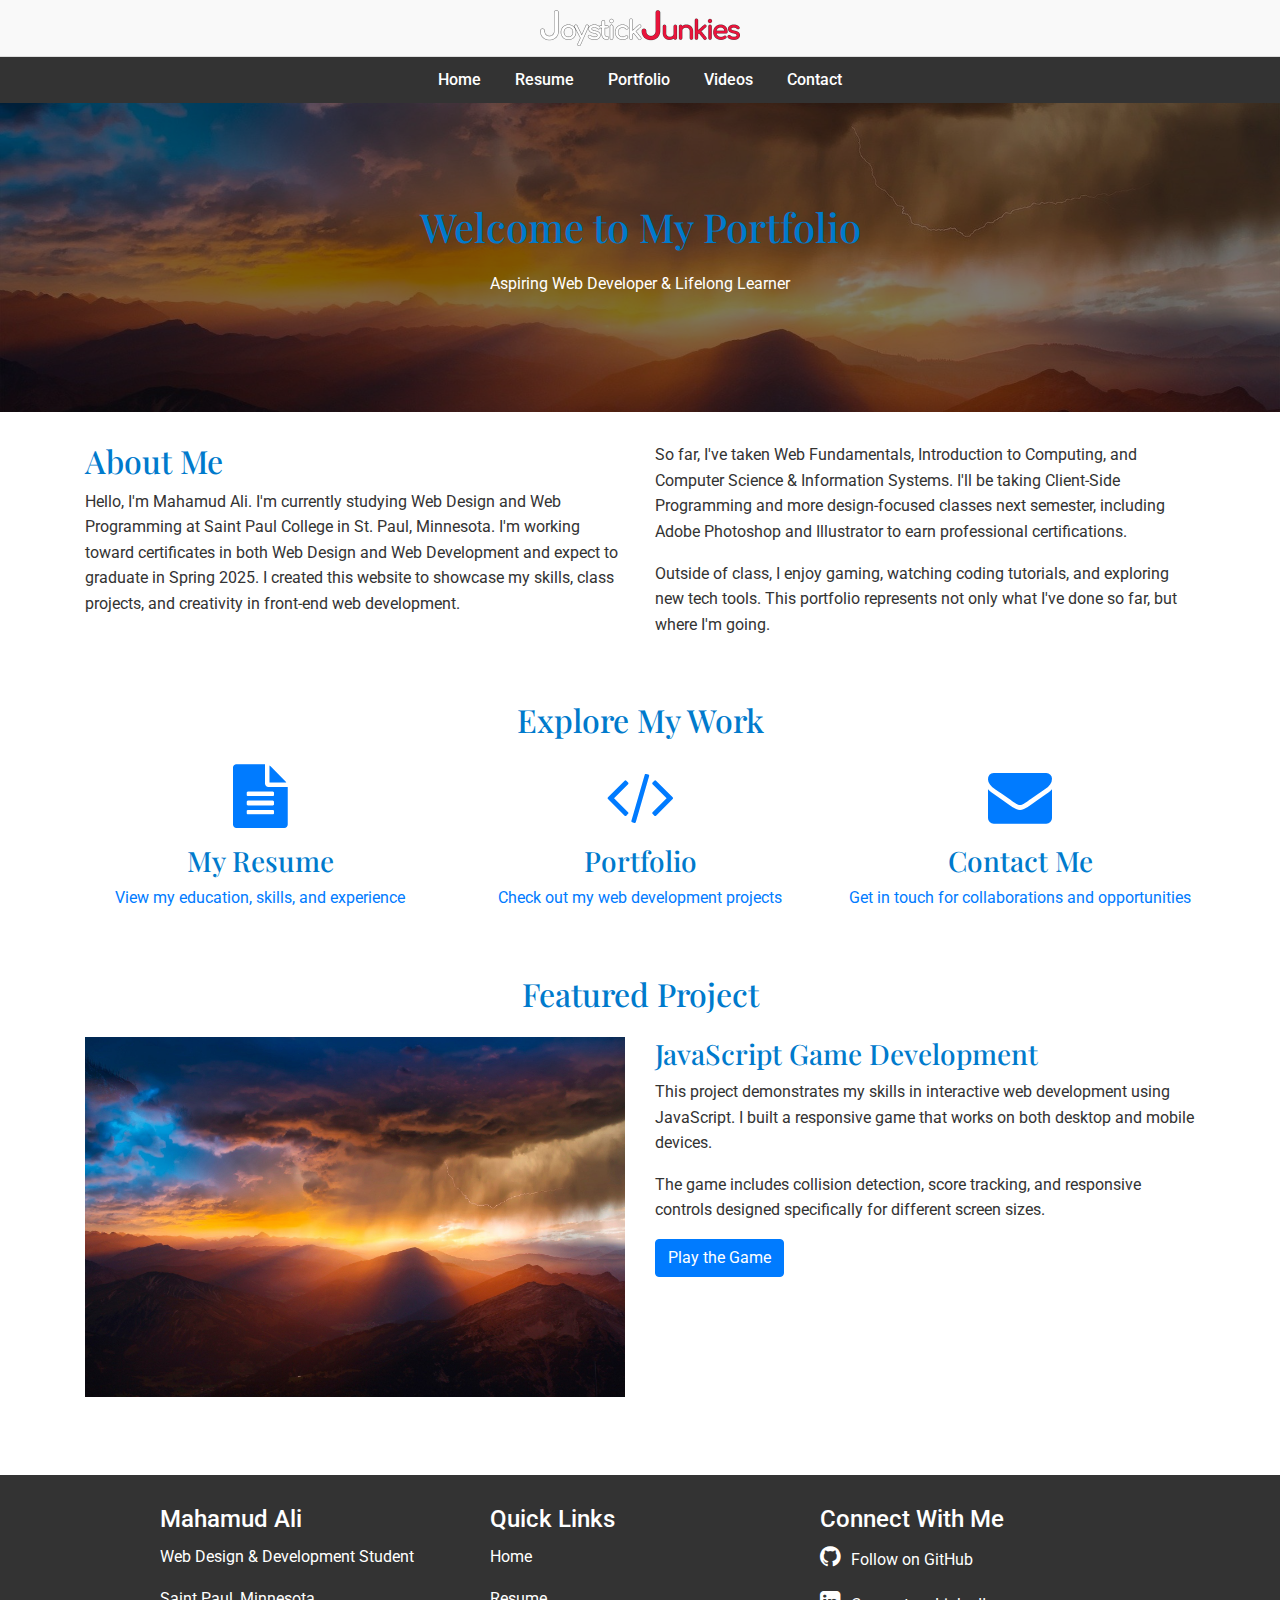
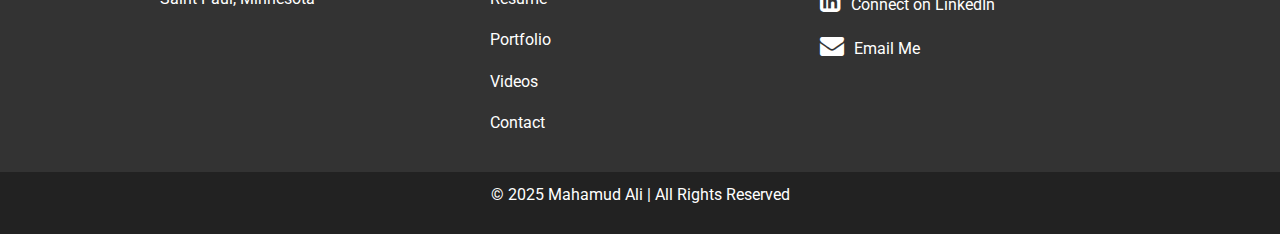
<file: index.html>
<!DOCTYPE html>
<html lang="en">
<head>
    <meta charset="utf-8">
    <meta name="viewport" content="width=device-width, initial-scale=1.0">
    <meta name="description" content="This is Mahamud Alu's portfolio website showcasing his projects and skills in web development.">
    <title>Mahamud Ali Portfolio :: Home</title>
    <link rel="icon" href="favicon.ico" type="image/x-icon">
    <!-- Bootstrap and Font Awesome CSS -->
    <link rel="stylesheet" href="https://cdnjs.cloudflare.com/ajax/libs/font-awesome/4.7.0/css/font-awesome.min.css">
    <link rel="stylesheet" href="https://cdn.jsdelivr.net/npm/bootstrap@4.6.1/dist/css/bootstrap.min.css">
    <link rel="stylesheet" href="style.css">
    <link href="https://fonts.googleapis.com/css2?family=Playfair+Display&family=Roboto&display=swap" rel="stylesheet">
</head>
<body>
    <header>
        <div class="container">
            <img src="images/logo.png" alt="Mahamud Ali Logo" height="80" width="200" class="img-fluid logo">
        </div>
    </header>
    
    <nav>
        <div class="container">
            <ul>
                <li><a href="index.html">Home</a></li>
                <li><a href="resume.html">Resume</a></li>
                <li><a href="portfolio.html">Portfolio</a></li>
                <li><a href="videos.html">Videos</a></li>
                <li><a href="contact.html">Contact</a></li>
            </ul>
        </div>
    </nav>

    <div class="hero-section">
        <div class="hero-content">
            <div class="container">
                <h2>Welcome to My Portfolio</h2>
                <p>Aspiring Web Developer & Lifelong Learner</p>
            </div>
        </div>
    </div>

    <main>
        <div class="container">
            <!-- Bootstrap Row 1: About Me Section -->
            <div class="row mb-5">
                <div class="col-sm-6">
                    <h2>About Me</h2>
                    <p>
                        Hello, I'm Mahamud Ali. I'm currently studying Web Design and Web Programming at Saint Paul College in St. Paul, Minnesota.
                        I'm working toward certificates in both Web Design and Web Development and expect to graduate in Spring 2025. I created this website to showcase my skills, class projects, and creativity in front-end web development.
                    </p>
                </div>
                <div class="col-sm-6">
                    <p>
                        So far, I've taken Web Fundamentals, Introduction to Computing, and Computer Science & Information Systems. I'll be taking Client-Side Programming and more design-focused classes next semester,
                        including Adobe Photoshop and Illustrator to earn professional certifications.
                    </p>
                    <p>
                        Outside of class, I enjoy gaming, watching coding tutorials, and exploring new tech tools. This portfolio represents not only what I've done so far, but where I'm going.
                    </p>
                </div>
            </div>

            <!-- Bootstrap Row 2: Skills & Navigation Icons -->
            <div class="row mb-5">
                <div class="col-12">
                    <h2 class="text-center mb-4">Explore My Work</h2>
                </div>
                <div class="col-md-4 text-center">
                    <a href="resume.html" class="text-decoration-none">
                        <i class="fa fa-file-text fa-4x mb-3" aria-hidden="true"></i>
                        <h3>My Resume</h3>
                        <p>View my education, skills, and experience</p>
                    </a>
                </div>
                <div class="col-md-4 text-center">
                    <a href="portfolio.html" class="text-decoration-none">
                        <i class="fa fa-code fa-4x mb-3" aria-hidden="true"></i>
                        <h3>Portfolio</h3>
                        <p>Check out my web development projects</p>
                    </a>
                </div>
                <div class="col-md-4 text-center">
                    <a href="contact.html" class="text-decoration-none">
                        <i class="fa fa-envelope fa-4x mb-3" aria-hidden="true"></i>
                        <h3>Contact Me</h3>
                        <p>Get in touch for collaborations and opportunities</p>
                    </a>
                </div>
            </div>

            <!-- Bootstrap Row 3: Featured Project -->
            <div class="row mb-5">
                <div class="col-12">
                    <h2 class="text-center mb-4">Featured Project</h2>
                </div>
                <div class="col-md-6">
                    <img src="images/mountains.jpg" alt="Mountain scene" class="img-fluid">
                </div>
                <div class="col-md-6">
                    <h3>JavaScript Game Development</h3>
                    <p>This project demonstrates my skills in interactive web development using JavaScript. I built a responsive game that works on both desktop and mobile devices.</p>
                    <p>The game includes collision detection, score tracking, and responsive controls designed specifically for different screen sizes.</p>
                    <a href="game.html" class="btn btn-primary">Play the Game</a>
                </div>
            </div>
        </div>
    </main>

    <footer>
        <div class="footer1000">
            <div class="row">
                <div class="col-md-4">
                    <h4>Mahamud Ali</h4>
                    <p>Web Design & Development Student</p>
                    <p>Saint Paul, Minnesota</p>
                </div>
                <div class="col-md-4">
                    <h4>Quick Links</h4>
                    <p><a href="index.html">Home</a></p>
                    <p><a href="resume.html">Resume</a></p>
                    <p><a href="portfolio.html">Portfolio</a></p>
                    <p><a href="videos.html">Videos</a></p>
                    <p><a href="contact.html">Contact</a></p>
                </div>
                <div class="col-md-4">
                    <h4>Connect With Me</h4>
                    <p>
                        <a href="https://github.com/mahamu31/" target="_blank">
                            <i class="fa fa-github footer-icons" aria-hidden="true"></i>Follow on GitHub
                        </a>
                    </p>
                    <p>
                        <a href="https://linkedin.com/" target="_blank">
                            <i class="fa fa-linkedin-square footer-icons" aria-hidden="true"></i>Connect on LinkedIn
                        </a>
                    </p>
                    <p>
                        <a href="mailto:mahamud.ali@gmail.com">
                            <i class="fa fa-envelope footer-icons" aria-hidden="true"></i>Email Me
                        </a>
                    </p>
                </div>
            </div>
        </div>
        <div class="footer-bottom">
            <div class="container">
                <p>&copy; 2025 Mahamud Ali | All Rights Reserved</p>
            </div>
        </div>
    </footer>

    <!--jQuery, Popper, and Bootstrap Javascript files-->
    <script src="https://cdn.jsdelivr.net/npm/jquery@3.6.0/dist/jquery.slim.min.js"></script>
    <script src="https://cdn.jsdelivr.net/npm/popper.js@1.16.1/dist/umd/popper.min.js"></script>
    <script src="https://cdn.jsdelivr.net/npm/bootstrap@4.6.1/dist/js/bootstrap.bundle.min.js"></script>
</body>
</html>
</file>
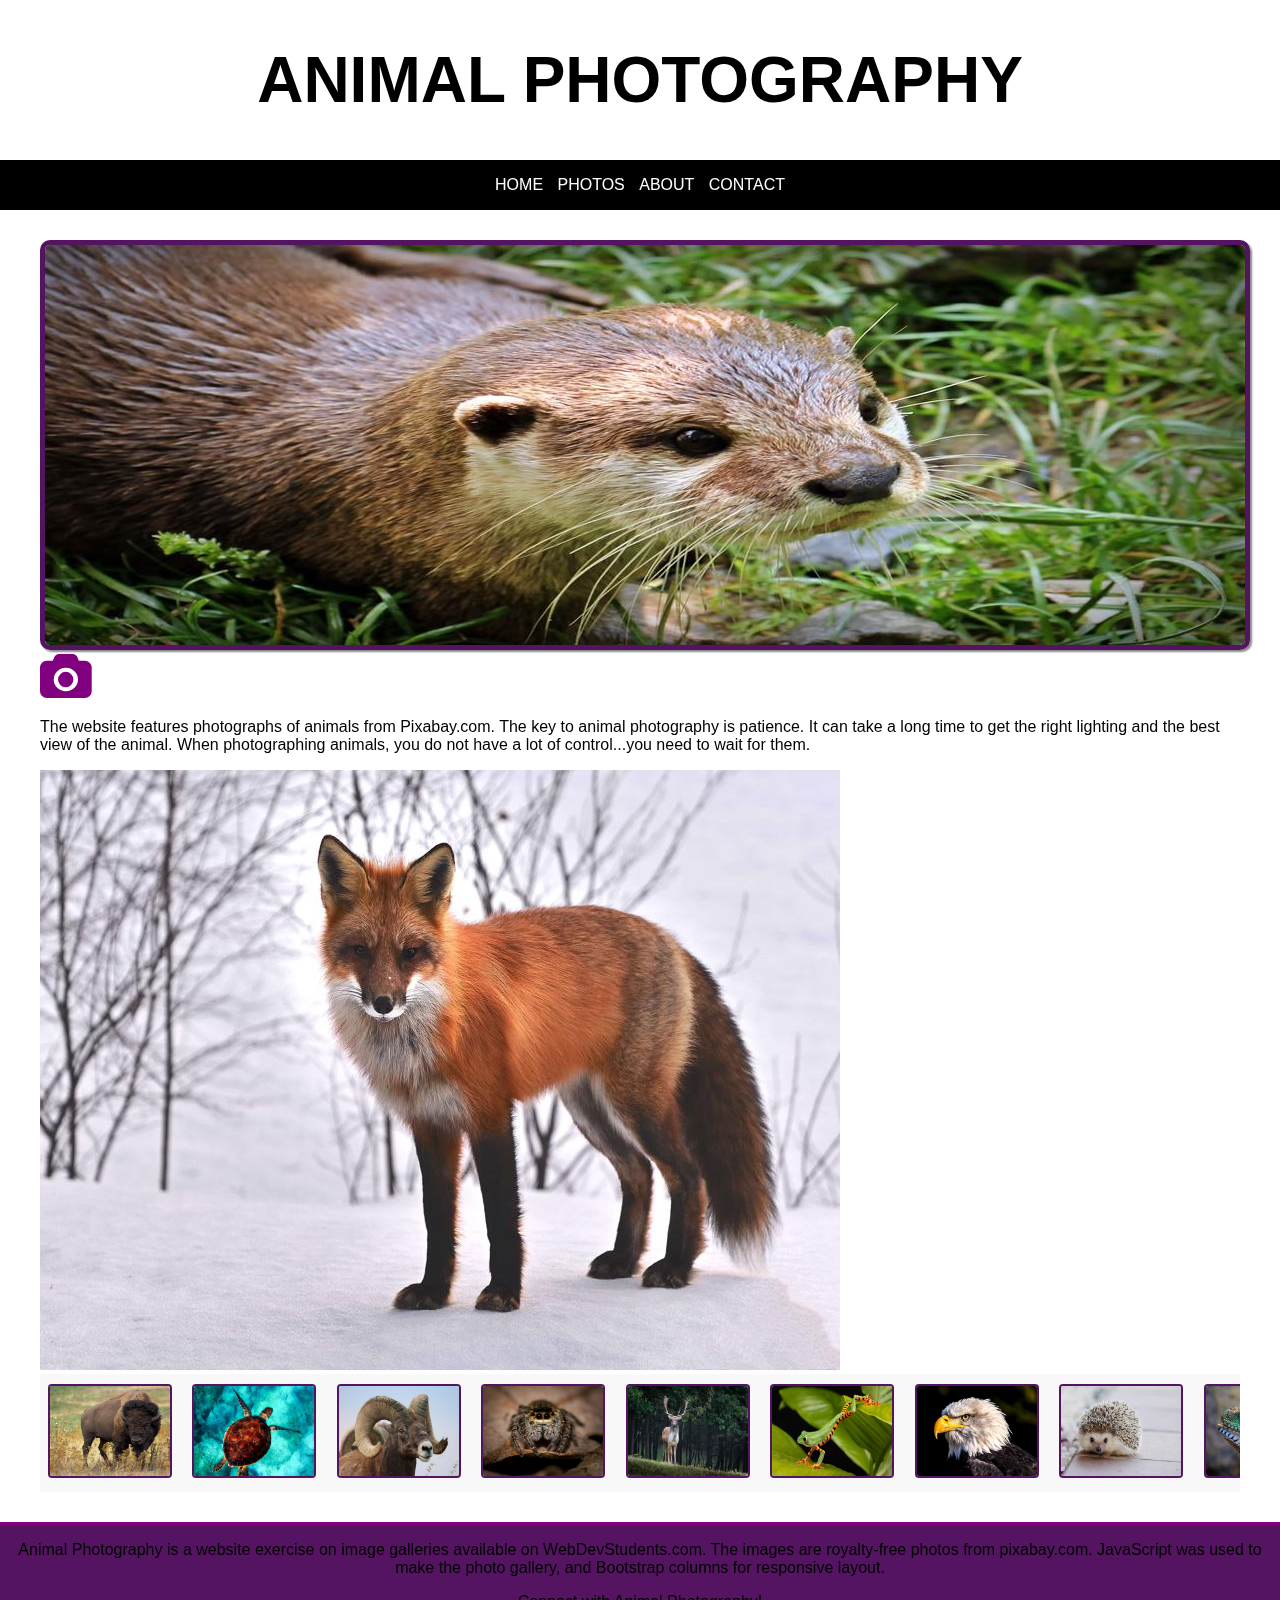
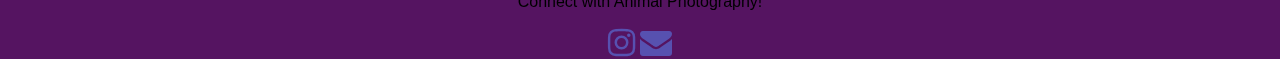
<file: animals/index.html>
<!DOCTYPE html>
<html lang="en">
<head>
  <meta charset="UTF-8">
  <title>Animal Photography</title>
  <link rel="stylesheet" href="style.css">
  <link rel="stylesheet" href="https://cdnjs.cloudflare.com/ajax/libs/font-awesome/4.7.0/css/font-awesome.min.css">
  <style>
    .thumbnail-strip {
      overflow-x: auto;
      white-space: nowrap;
      padding: 10px 0;
      background-color: #f8f8f8;
      text-align: center;
    }
    .thumbnail-strip img {
      width: 120px;
      height: 90px;
      margin: 0 8px;
      display: inline-block;
      border: 2px solid #551461;
      border-radius: 4px;
    }
  </style>
</head>
<body>
  <header>
    <h1>ANIMAL PHOTOGRAPHY</h1>
    <nav>
      <ul>
        <li><a href="#">HOME</a></li>
        <li><a href="#">PHOTOS</a></li>
        <li><a href="#">ABOUT</a></li>
        <li><a href="#">CONTACT</a></li>
      </ul>
    </nav>
  </header>

  <main class="container-fluid">
    <div class="row">
      <div class="col-sm-12 text-center">
        <img src="images/otter-1438381.jpg" alt="Otter" class="img-fluid hero-image" width="1200" height="400">
      </div>
    </div>

    <div class="row my-4 align-items-center">
      <div class="col-sm-2 text-center">
        <i class="fa fa-camera fa-3x" style="color: purple;"></i>
      </div>
      <div class="col-sm-10">
        <p>The website features photographs of animals from Pixabay.com. The key to animal photography is patience. It can take a long time to get the right lighting and the best view of the animal. When photographing animals, you do not have a lot of control...you need to wait for them.</p>
      </div>
    </div>

    <div class="row my-4">
      <div class="col-sm-12 text-center">
        <img src="images/fox-715588.jpg" alt="Fox" class="img-fluid feature-img" width="800" height="600">
      </div>
    </div>

    <div class="thumbnail-strip">
<img src="images/bison-526805.jpg" alt="bison-526805.jpg">
<img src="images/sea-2361247.jpg" alt="sea-2361247.jpg">
<img src="images/sheep-4575809.jpg" alt="sheep-4575809.jpg">
<img src="images/spider-1555216.jpg" alt="spider-1555216.jpg">
<img src="images/fallow-deer-984573.jpg" alt="fallow-deer-984573.jpg">
<img src="images/animal-4855514.jpg" alt="animal-4855514.jpg">
<img src="images/adler-2386314.jpg" alt="adler-2386314.jpg">
<img src="images/hedgehog-1215140.jpg" alt="hedgehog-1215140.jpg">
<img src="images/lizard-4763351.jpg" alt="lizard-4763351.jpg">
<img src="images/rabbit-1903016.jpg" alt="rabbit-1903016.jpg">

    </div>
  </main>

  <footer class="mt-5 p-4 text-white" style="background-color: #551461;">
    <div class="container">
      <div class="row">
        <div class="col-sm-6">
          <p>Animal Photography is a website exercise on image galleries available on WebDevStudents.com. The images are royalty-free photos from pixabay.com. JavaScript was used to make the photo gallery, and Bootstrap columns for responsive layout.</p>
        </div>
        <div class="col-sm-6 text-center">
          <p>Connect with Animal Photography!</p>
          <i class="fa fa-instagram fa-2x"></i>
          <i class="fa fa-envelope fa-2x"></i>
        </div>
      </div>
    </div>
  </footer>
</body>
</html>
</file>
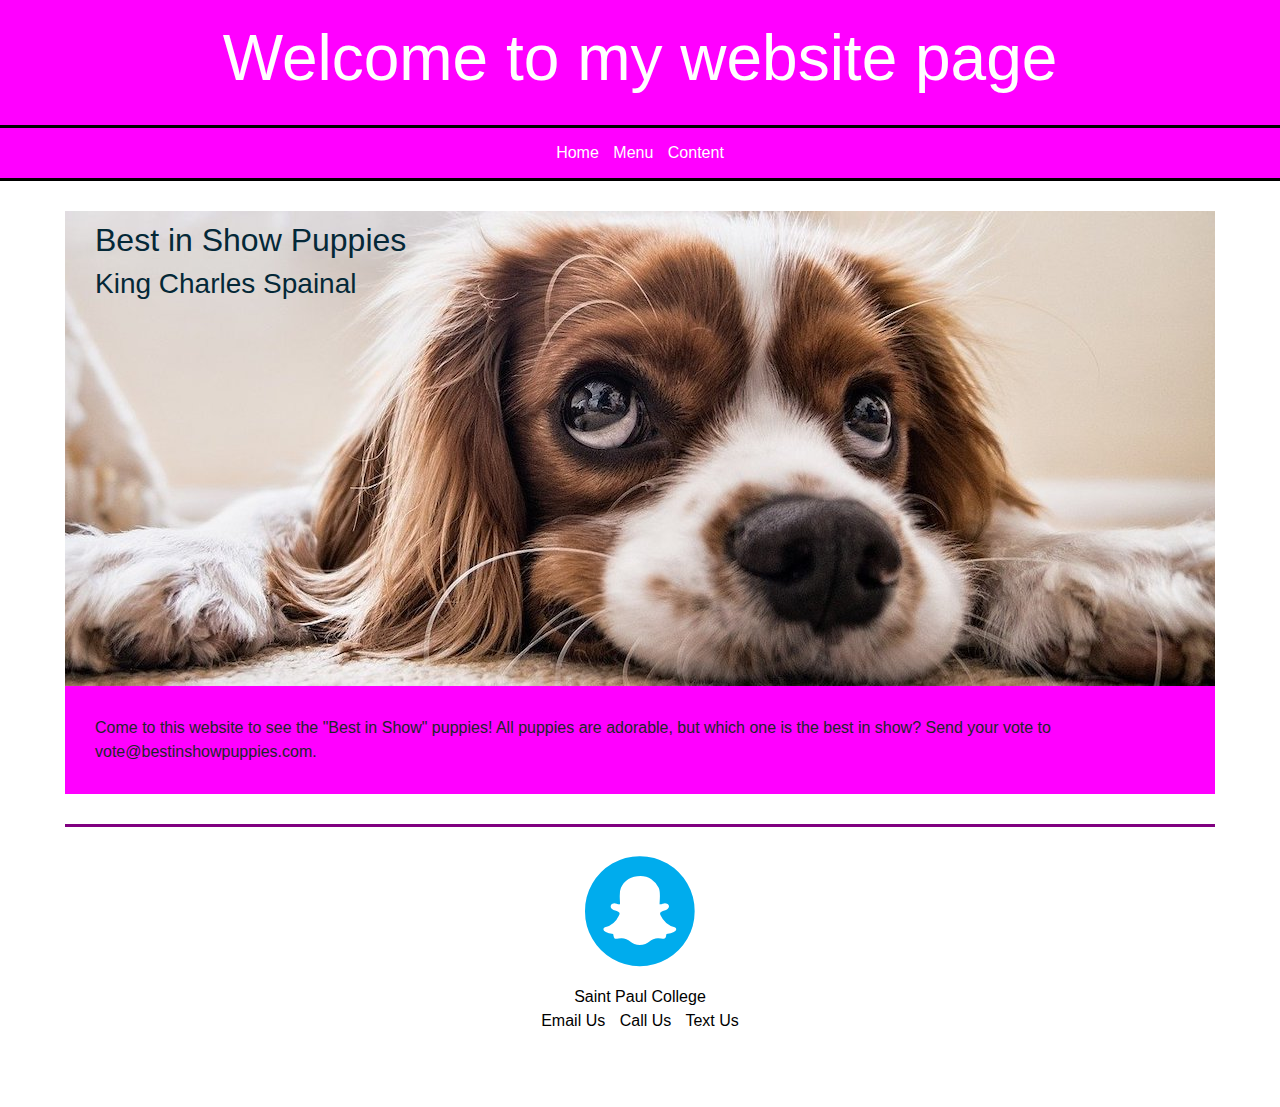
<file: puppies/index.html>
<!DOCTYPE html>
<html lang="en">
<head>
	 
      <meta charset="utf-8">
      <meta name="viewport" content="width=device-width, intial-scale=1.0">
      <meta name="description" content="This is an example of a meta description. This will often show up in search results so it is important to write a high quality description for each page of a Website">
      <link rel="stylesheet" href="https://cdnjs.cloudflare.com/ajax/libs/font-awesome/4.7.0/css/font-awesome.min.css">
      <!-- Bootstrap Stylesheet-->
	<link rel="stylesheet" href="https://cdn.jsdelivr.net/npm/bootstrap@4.6.1/dist/css/bootstrap.min.css">

      <title>WEBSITE NAME::PAGE NAME</title>
<link rel="stylesheet" href="style.css">
</head>

<body>
	<header>
		<h1>Welcome to my website page</h1>
	</header>
	
	<nav>
		<ul>
			<li><a href="index.html">Home</a></li>
			<li><a href="about.html">Menu</a></li>
			<li><a href="content.html">Content</a></li>
		</ul>
	</nav>
	<main>
		<div class="container-fluid">
			<div class="row">
				<div class="col-sm-12">
					<div class="home-hero">
						<h2>Best in Show Puppies</h2>
						<h3>King Charles Spainal</h3>
					</div>
					<blockquote> Come to this website to see the "Best in Show" puppies! 
					All puppies are adorable, but which one is the best in show? Send your vote to vote@bestinshowpuppies.com.</blockquote>




	<footer>
		<i class="fa fa-snapchat" aria-hidden="true"></i>
		<p><a href="https://saintpaul.edu">Saint Paul College</a></p>

		<p><a href="mailto:me@mycoolwebsite.com">Email Us</a> &bull;
		<a href="tel:8008675309">Call Us</a> &bull;
		<a href="sms:8008675309">Text Us</a></p>

		<small>&copy; Mahamud Ali 2025. All right reserved.</small>
	</footer>
	<!--jQuery, Popper, and Bootstrap Javascript files-->
<script src="https://cdn.jsdelivr.net/npm/jquery@3.6.0/dist/jquery.slim.min.js"></script>
<script src="https://cdn.jsdelivr.net/npm/popper.js@1.16.1/dist/umd/popper.min.js"></script>
<script src="https://cdn.jsdelivr.net/npm/bootstrap@4.6.1/dist/js/bootstrap.bundle.min.js"></script>

</body>
</html>
</file>
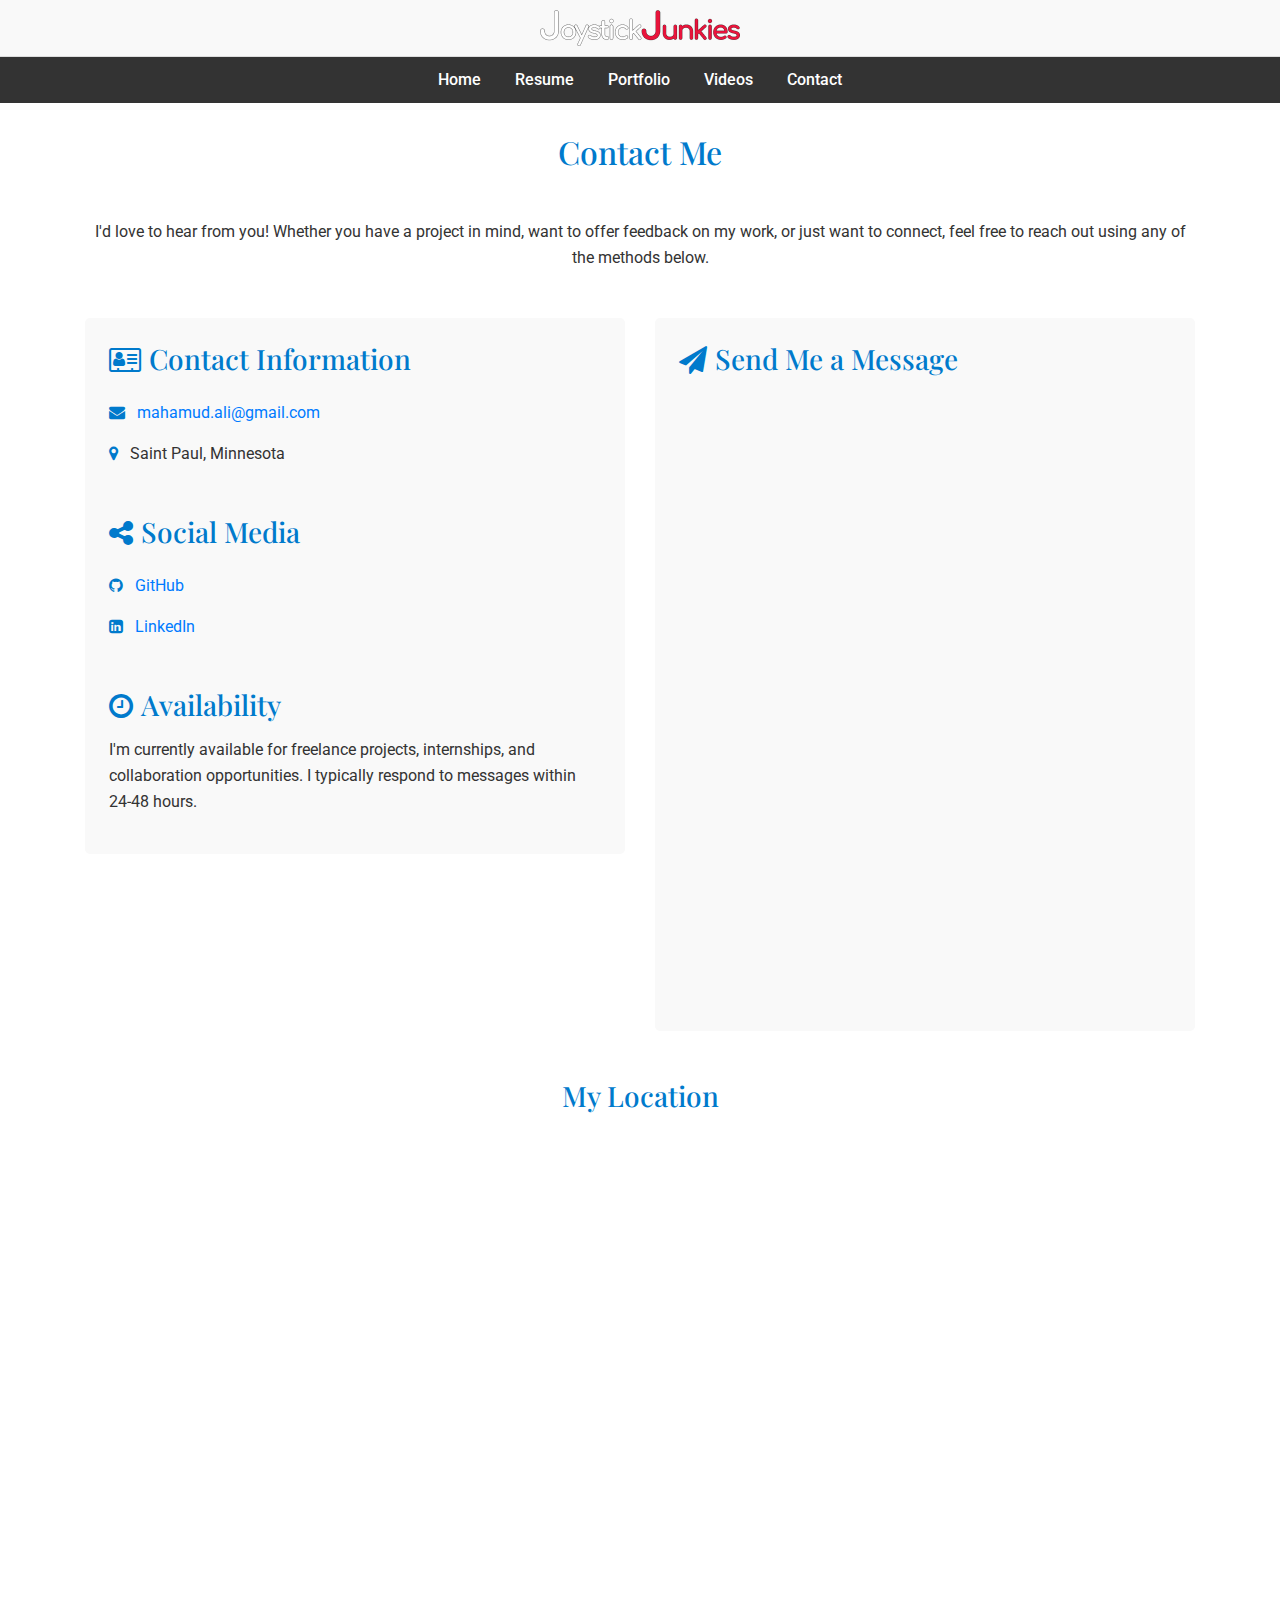
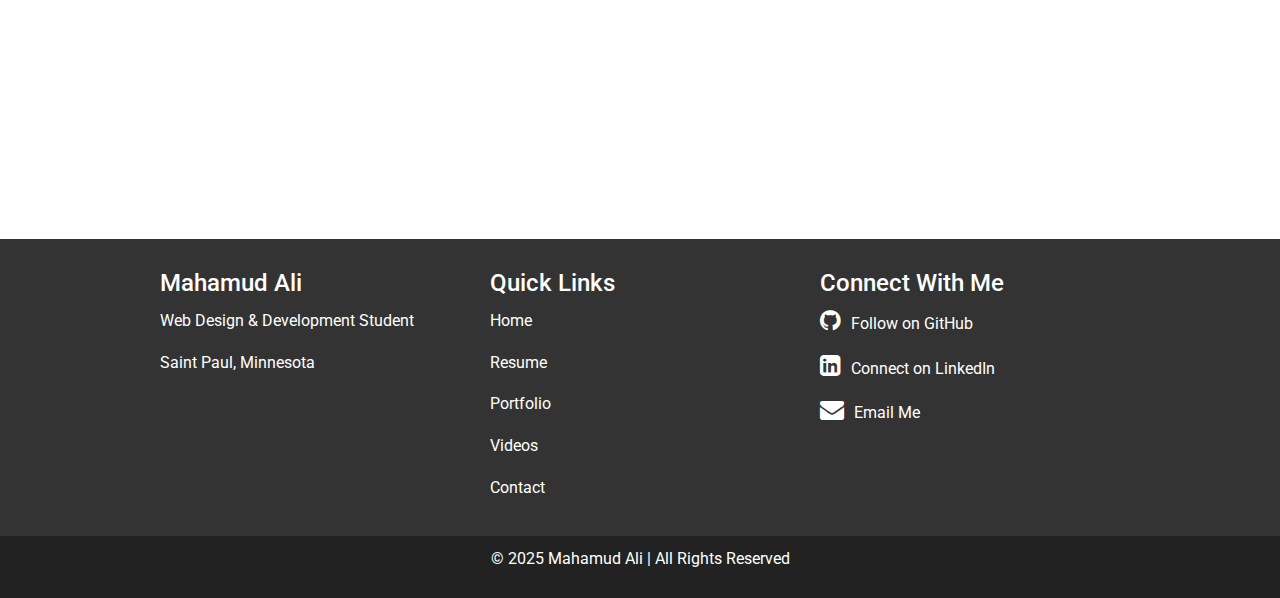
<file: contact.html>
<!DOCTYPE html>
<html lang="en">
<head>
    <meta charset="utf-8">
    <meta name="viewport" content="width=device-width, initial-scale=1.0">
    <meta name="description" content="Contact page for Mahamud Ali's portfolio website.">
    <title>Mahamud Ali Portfolio :: Contact</title>
    <link rel="icon" href="favicon.ico" type="image/x-icon">
    <!-- Bootstrap and Font Awesome CSS -->
    <link rel="stylesheet" href="https://cdnjs.cloudflare.com/ajax/libs/font-awesome/4.7.0/css/font-awesome.min.css">
    <link rel="stylesheet" href="https://cdn.jsdelivr.net/npm/bootstrap@4.6.1/dist/css/bootstrap.min.css">
    <link rel="stylesheet" href="style.css">
    <link href="https://fonts.googleapis.com/css2?family=Playfair+Display&family=Roboto&display=swap" rel="stylesheet">
</head>
<body>
    <header>
        <div class="container">
            <img src="images/logo.png" alt="Mahamud Ali Logo" height="80" width="200" class="img-fluid logo">
        </div>
    </header>
    
    <nav>
        <div class="container">
            <ul>
                <li><a href="index.html">Home</a></li>
                <li><a href="resume.html">Resume</a></li>
                <li><a href="portfolio.html">Portfolio</a></li>
                <li><a href="videos.html">Videos</a></li>
                <li><a href="contact.html">Contact</a></li>
            </ul>
        </div>
    </nav>

    <main>
        <div class="container">
            <div class="row">
                <div class="col-12">
                    <h2 class="text-center mb-5">Contact Me</h2>
                    <p class="text-center mb-5">I'd love to hear from you! Whether you have a project in mind, want to offer feedback on my work, or just want to connect, feel free to reach out using any of the methods below.</p>
                </div>
            </div>
            
            <div class="row mb-5">
                <div class="col-lg-6 mb-4">
                    <div class="contact-section p-4">
                        <h3><i class="fa fa-address-card-o mr-2" aria-hidden="true"></i>Contact Information</h3>
                        <div class="contact-info mt-4">
                            <p><i class="fa fa-envelope mr-2" aria-hidden="true"></i> <a href="mailto:mahamud.ali@gmail.com">mahamud.ali@gmail.com</a></p>
                            <!-- <p><i class="fa fa-phone mr-2" aria-hidden="true"></i> +1</p> -->
                            <p><i class="fa fa-map-marker mr-2" aria-hidden="true"></i> Saint Paul, Minnesota</p>
                        </div>
                        
                        <h3 class="mt-5"><i class="fa fa-share-alt mr-2" aria-hidden="true"></i>Social Media</h3>
                        <div class="contact-info mt-4">
                            <p><i class="fa fa-github mr-2" aria-hidden="true"></i> <a href="https://github.com/mahamu31/" target="_blank">GitHub</a></p>
                            <p><i class="fa fa-linkedin-square mr-2" aria-hidden="true"></i> <a href="https://linkedin.com/" target="_blank">LinkedIn</a></p>
                            <!-- <p><i class="fa fa-twitter mr-2" aria-hidden="true"></i> <a href="https://twitter.com/" target="_blank">Twitter</a></p> -->
                        </div>
                        
                        <h3 class="mt-5"><i class="fa fa-clock-o mr-2" aria-hidden="true"></i>Availability</h3>
                        <p class="mt-3">I'm currently available for freelance projects, internships, and collaboration opportunities. I typically respond to messages within 24-48 hours.</p>
                    </div>
                </div>
                
                <div class="col-lg-6">
                    <div class="contact-section p-4">
                        <h3 class="mb-4"><i class="fa fa-paper-plane mr-2" aria-hidden="true"></i>Send Me a Message</h3>
                        
                        <!-- Embedded Google Form -->
                        <iframe class="contact-form" src="https://docs.google.com/forms/d/e/1FAIpQLScR_U3nByf6tvCxacWtABe_i4sLe8r9cfqPa1luzrpJu_REkA/viewform?embedded=true" width="640" height="824" frameborder="0" marginheight="0" marginwidth="0">Loading…</iframe>                    </div>
                </div>
            </div>
            
            <div class="row mb-5">
                <div class="col-12">
                    <h3 class="text-center mb-4">My Location</h3>
                    <!-- Embedded Google Map -->
                    <div class="embed-responsive embed-responsive-16by9">
                        <iframe class="embed-responsive-item" src="https://www.google.com/maps/embed?pb=!1m18!1m12!1m3!1d45011.65133547295!2d-93.11864412733458!3d44.94871836416977!2m3!1f0!2f0!3f0!3m2!1i1024!2i768!4f13.1!3m3!1m2!1s0x52b2d4cee4e9379f%3A0xc87291d23fa03de0!2sSaint%20Paul%20College!5e0!3m2!1sen!2sus!4v1651506346783!5m2!1sen!2sus" allowfullscreen="" loading="lazy"></iframe>
                    </div>
                </div>
            </div>
        </div>
    </main>

    <footer>
        <div class="footer1000">
            <div class="row">
                <div class="col-md-4">
                    <h4>Mahamud Ali</h4>
                    <p>Web Design & Development Student</p>
                    <p>Saint Paul, Minnesota</p>
                </div>
                <div class="col-md-4">
                    <h4>Quick Links</h4>
                    <p><a href="index.html">Home</a></p>
                    <p><a href="resume.html">Resume</a></p>
                    <p><a href="portfolio.html">Portfolio</a></p>
                    <p><a href="videos.html">Videos</a></p>
                    <p><a href="contact.html">Contact</a></p>
                </div>
                <div class="col-md-4">
                    <h4>Connect With Me</h4>
                    <p>
                        <a href="https://github.com/mahamu31/" target="_blank">
                            <i class="fa fa-github footer-icons" aria-hidden="true"></i>Follow on GitHub
                        </a>
                    </p>
                    <p>
                        <a href="https://linkedin.com/" target="_blank">
                            <i class="fa fa-linkedin-square footer-icons" aria-hidden="true"></i>Connect on LinkedIn
                        </a>
                    </p>
                    <p>
                        <a href="mailto:mahamud.ali@gmail.com">
                            <i class="fa fa-envelope footer-icons" aria-hidden="true"></i>Email Me
                        </a>
                    </p>
                </div>
            </div>
        </div>
        <div class="footer-bottom">
            <div class="container">
                <p>&copy; 2025 Mahamud Ali | All Rights Reserved</p>
            </div>
        </div>
    </footer>

    <!--jQuery, Popper, and Bootstrap Javascript files-->
    <script src="https://cdn.jsdelivr.net/npm/jquery@3.6.0/dist/jquery.slim.min.js"></script>
    <script src="https://cdn.jsdelivr.net/npm/popper.js@1.16.1/dist/umd/popper.min.js"></script>
    <script src="https://cdn.jsdelivr.net/npm/bootstrap@4.6.1/dist/js/bootstrap.bundle.min.js"></script>
</body>
</html>
</file>
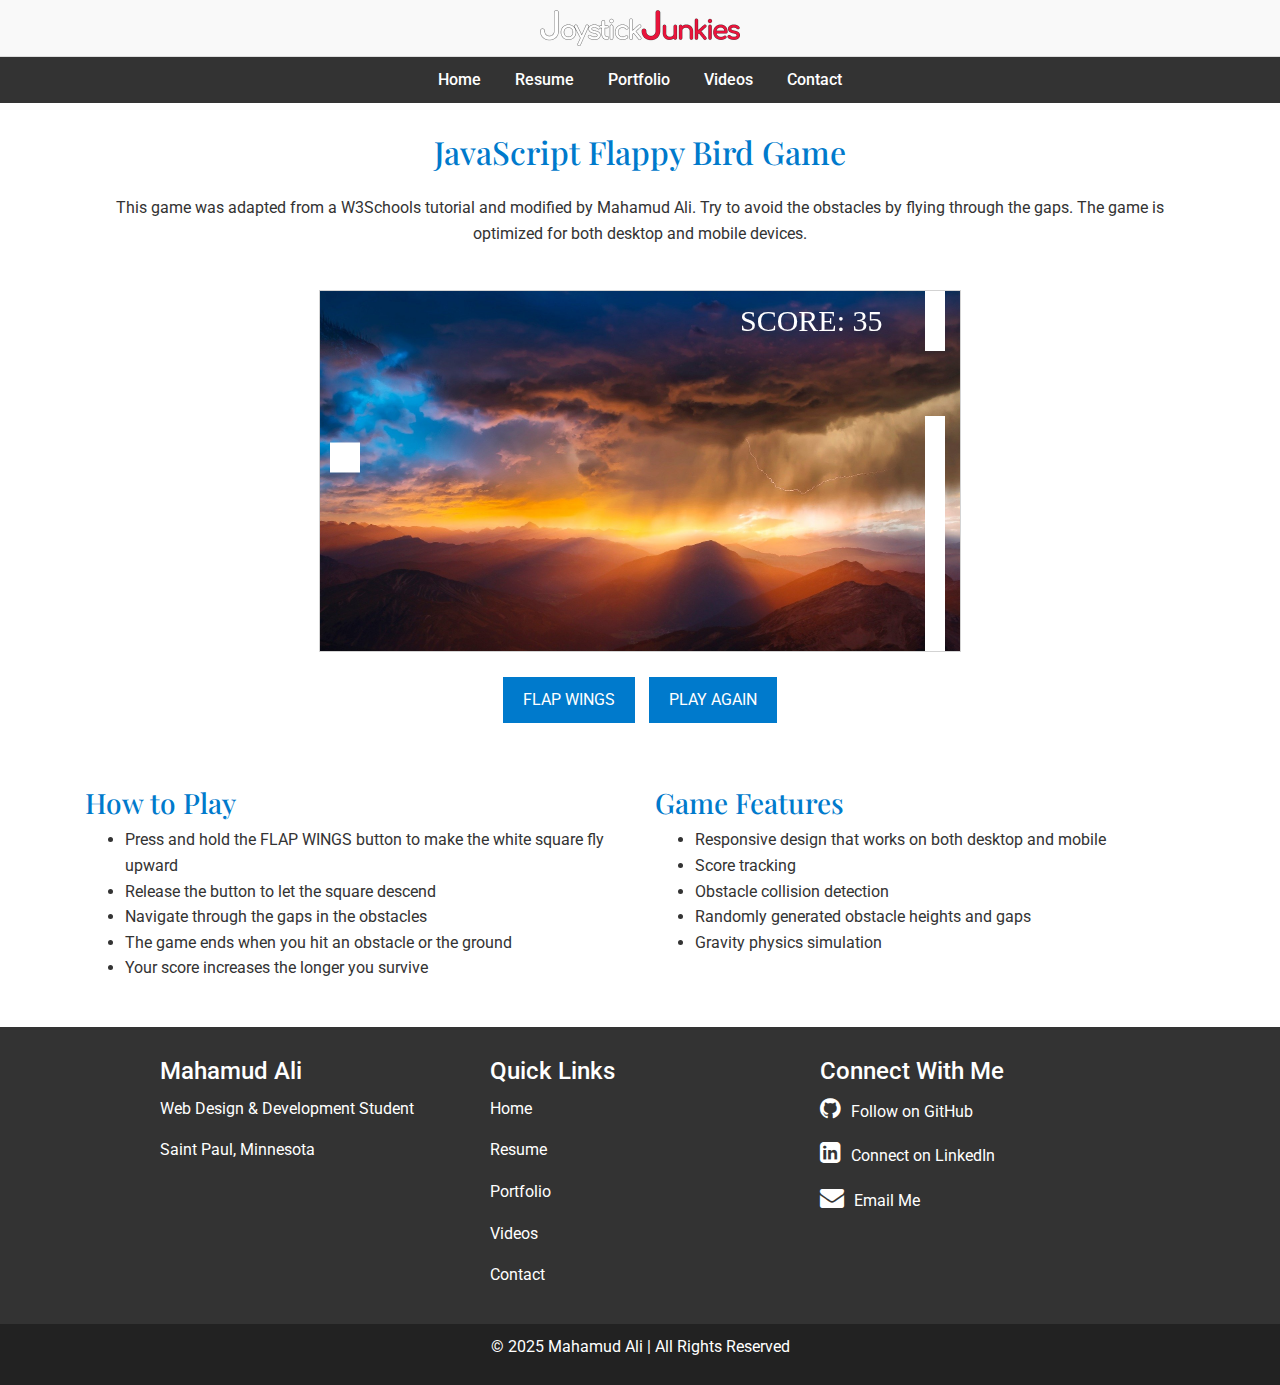
<file: game.html>
<!DOCTYPE html>
<html lang="en">
<head>
    <meta charset="UTF-8">
    <title>Mahamud Ali Portfolio :: Game</title>
    <meta name="viewport" content="width=device-width, initial-scale=1.0"/>
    <meta name="description" content="This is a Flappy Bird-style game made by Mahamud Ali, adapted from W3Schools.">
    <link rel="icon" href="favicon.ico" type="image/x-icon">
    <!-- Bootstrap and Font Awesome CSS -->
    <link rel="stylesheet" href="https://cdnjs.cloudflare.com/ajax/libs/font-awesome/4.7.0/css/font-awesome.min.css">
    <link rel="stylesheet" href="https://cdn.jsdelivr.net/npm/bootstrap@4.6.1/dist/css/bootstrap.min.css">
    <link rel="stylesheet" href="style.css">
    <link href="https://fonts.googleapis.com/css2?family=Playfair+Display&family=Roboto&display=swap" rel="stylesheet">
</head>
<body onload="startGame()">
    <header>
        <div class="container">
            <img src="images/logo.png" alt="Mahamud Ali Logo" height="80" width="200" class="img-fluid logo">
        </div>
    </header>
    
    <nav>
        <div class="container">
            <ul>
                <li><a href="index.html">Home</a></li>
                <li><a href="resume.html">Resume</a></li>
                <li><a href="portfolio.html">Portfolio</a></li>
                <li><a href="videos.html">Videos</a></li>
                <li><a href="contact.html">Contact</a></li>
            </ul>
        </div>
    </nav>

    <main>
        <div class="container">
            <div class="row">
                <div class="col-12">
                    <h2 class="text-center mb-4">JavaScript Flappy Bird Game</h2>
                    <p class="text-center mb-4">This game was adapted from a W3Schools tutorial and modified by Mahamud Ali. Try to avoid the obstacles by flying through the gaps. The game is optimized for both desktop and mobile devices.</p>
                </div>
            </div>
            
            <div class="row">
                <div class="col-12">
                    <div id="game"></div>
                    
                    <!-- Desktop Controls -->
                    <div class="game-controls desktop">
                        <button class="myButton" onmousedown="accelerate(-0.2)" onmouseup="accelerate(0.05)">FLAP WINGS</button>
                        <a href=""><button class="myButton">PLAY AGAIN</button></a>
                    </div>
                    
                    <!-- Mobile Controls -->
                    <div class="game-controls mobile">
                        <button class="myButton" ontouchstart="accelerate(-0.2)" ontouchend="accelerate(0.05)">FLAP WINGS</button>
                        <a href=""><button class="myButton">PLAY AGAIN</button></a>
                    </div>
                </div>
            </div>
            
            <div class="row mt-5">
                <div class="col-md-6">
                    <h3>How to Play</h3>
                    <ul>
                        <li>Press and hold the FLAP WINGS button to make the white square fly upward</li>
                        <li>Release the button to let the square descend</li>
                        <li>Navigate through the gaps in the obstacles</li>
                        <li>The game ends when you hit an obstacle or the ground</li>
                        <li>Your score increases the longer you survive</li>
                    </ul>
                </div>
                <div class="col-md-6">
                    <h3>Game Features</h3>
                    <ul>
                        <li>Responsive design that works on both desktop and mobile</li>
                        <li>Score tracking</li>
                        <li>Obstacle collision detection</li>
                        <li>Randomly generated obstacle heights and gaps</li>
                        <li>Gravity physics simulation</li>
                    </ul>
                </div>
            </div>
        </div>
    </main>

    <footer>
        <div class="footer1000">
            <div class="row">
                <div class="col-md-4">
                    <h4>Mahamud Ali</h4>
                    <p>Web Design & Development Student</p>
                    <p>Saint Paul, Minnesota</p>
                </div>
                <div class="col-md-4">
                    <h4>Quick Links</h4>
                    <p><a href="index.html">Home</a></p>
                    <p><a href="resume.html">Resume</a></p>
                    <p><a href="portfolio.html">Portfolio</a></p>
                    <p><a href="videos.html">Videos</a></p>
                    <p><a href="contact.html">Contact</a></p>
                </div>
                <div class="col-md-4">
                    <h4>Connect With Me</h4>
                    <p>
                        <a href="https://github.com/mahamu31/" target="_blank">
                            <i class="fa fa-github footer-icons" aria-hidden="true"></i>Follow on GitHub
                        </a>
                    </p>
                    <p>
                        <a href="https://linkedin.com/" target="_blank">
                            <i class="fa fa-linkedin-square footer-icons" aria-hidden="true"></i>Connect on LinkedIn
                        </a>
                    </p>
                    <p>
                        <a href="mailto:mahamud.ali@gmail.com">
                            <i class="fa fa-envelope footer-icons" aria-hidden="true"></i>Email Me
                        </a>
                    </p>
                </div>
            </div>
        </div>
        <div class="footer-bottom">
            <div class="container">
                <p>&copy; 2025 Mahamud Ali | All Rights Reserved</p>
            </div>
        </div>
    </footer>

    <script>
        /* Add variables for the height and width */
        var canvasWidth = 640;
        var canvasHeight = 360;
        
        /*Test to see if I have a screen less than 768 pixels and if so,
        change the canvas size */
        if (window.innerWidth < 768) {
            canvasWidth = 300;
            canvasHeight = 300;
        }
        
        var myGamePiece;
        var myObstacles = [];
        var myScore;

        function startGame() {
            myGamePiece = new component(30, 30, "white", 10, 120);
            myGamePiece.gravity = 0.05;
            myScore = new component("30px", "Consolas", "white", canvasWidth - 220, 40, "text");
            myGameArea.start();
        }

        var myGameArea = {
            canvas : document.createElement("canvas"),
            start : function() {
                this.canvas.width = canvasWidth;  /*Changed the number to variable */
                this.canvas.height = canvasHeight; /*Changed the number to variable */
                this.context = this.canvas.getContext("2d");
                var myGame = document.getElementById("game");
                myGame.insertBefore(this.canvas, myGame.childNodes[0]);        
                this.frameNo = 0;
                this.interval = setInterval(updateGameArea, 20);
            },
            clear : function() {
                this.context.clearRect(0, 0, this.canvas.width, this.canvas.height);
            }
        }

        function component(width, height, color, x, y, type) {
            this.type = type;
            this.score = 0;
            this.width = width;
            this.height = height;
            this.speedX = 0;
            this.speedY = 0;    
            this.x = x;
            this.y = y;
            this.gravity = 0;
            this.gravitySpeed = 0;
            this.update = function() {
                ctx = myGameArea.context;
                if (this.type == "text") {
                    ctx.font = this.width + " " + this.height;
                    ctx.fillStyle = color;
                    ctx.fillText(this.text, this.x, this.y);
                } else {
                    ctx.fillStyle = color;
                    ctx.fillRect(this.x, this.y, this.width, this.height);
                }
            }
            this.newPos = function() {
                this.gravitySpeed += this.gravity;
                this.x += this.speedX;
                this.y += this.speedY + this.gravitySpeed;
                this.hitBottom();
            }
            this.hitBottom = function() {
                var rockbottom = myGameArea.canvas.height - this.height;
                if (this.y > rockbottom) {
                    this.y = rockbottom;
                    this.gravitySpeed = 0;
                }
            }
            this.crashWith = function(otherobj) {
                var myleft = this.x;
                var myright = this.x + (this.width);
                var mytop = this.y;
                var mybottom = this.y + (this.height);
                var otherleft = otherobj.x;
                var otherright = otherobj.x + (otherobj.width);
                var othertop = otherobj.y;
                var otherbottom = otherobj.y + (otherobj.height);
                var crash = true;
                if ((mybottom < othertop) || (mytop > otherbottom) || (myright < otherleft) || (myleft > otherright)) {
                    crash = false;
                }
                return crash;
            }
        }

        function updateGameArea() {
            var x, height, gap, minHeight, maxHeight, minGap, maxGap;
            for (i = 0; i < myObstacles.length; i += 1) {
                if (myGamePiece.crashWith(myObstacles[i])) {
                    return;
                } 
            }
            myGameArea.clear();
            myGameArea.frameNo += 1;
            if (myGameArea.frameNo == 1 || everyinterval(150)) {
                x = myGameArea.canvas.width;
                minHeight = 20;
                maxHeight = 200;
                height = Math.floor(Math.random()*(maxHeight-minHeight+1)+minHeight);
                minGap = 50;
                maxGap = 200;
                gap = Math.floor(Math.random()*(maxGap-minGap+1)+minGap);
                myObstacles.push(new component(20, height, "white", x, 0));
                myObstacles.push(new component(20, x - height - gap, "white", x, height + gap));
            }
            for (i = 0; i < myObstacles.length; i += 1) {
                myObstacles[i].x += -1;
                myObstacles[i].update();
            }
            myScore.text="SCORE: " + myGameArea.frameNo;
            myScore.update();
            myGamePiece.newPos();
            myGamePiece.update();
        }

        function everyinterval(n) {
            if ((myGameArea.frameNo / n) % 1 == 0) {return true;}
            return false;
        }

        function accelerate(n) {
            myGamePiece.gravity = n;
        }
    </script>

    <!--jQuery, Popper, and Bootstrap Javascript files-->
    <script src="https://cdn.jsdelivr.net/npm/jquery@3.6.0/dist/jquery.slim.min.js"></script>
    <script src="https://cdn.jsdelivr.net/npm/popper.js@1.16.1/dist/umd/popper.min.js"></script>
    <script src="https://cdn.jsdelivr.net/npm/bootstrap@4.6.1/dist/js/bootstrap.bundle.min.js"></script>
</body>
</html>
</file>
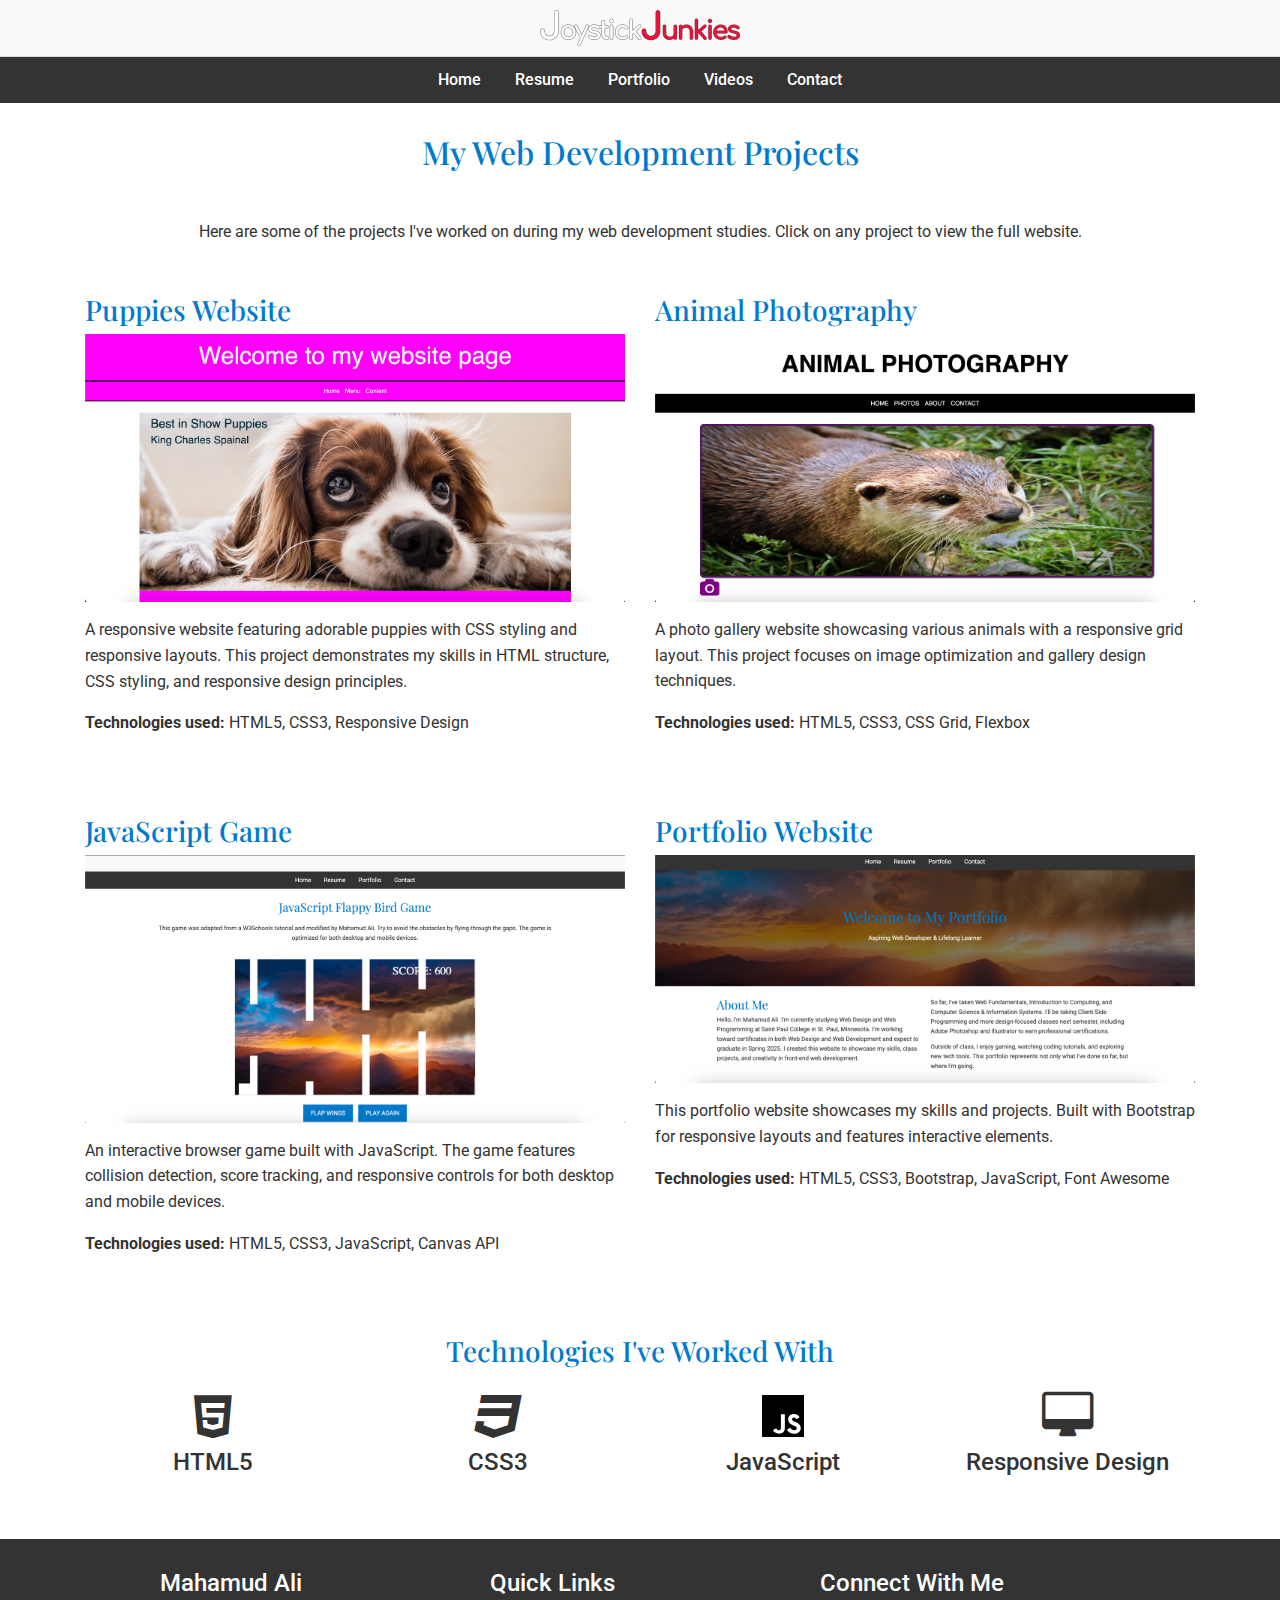
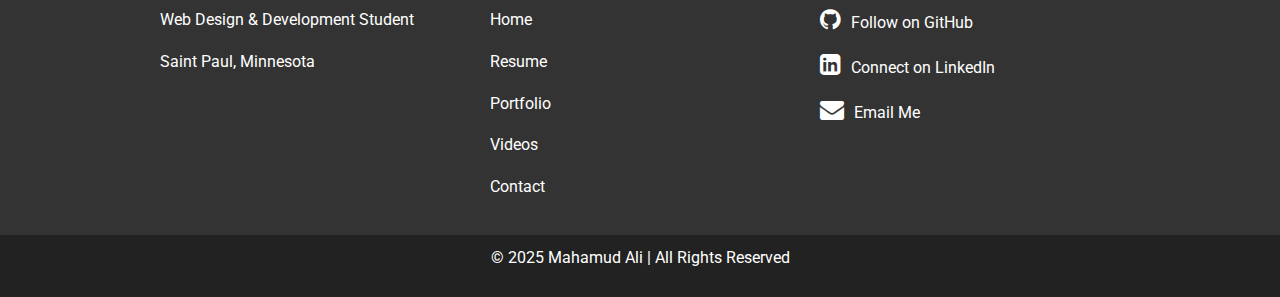
<file: portfolio.html>
<!DOCTYPE html>
<html lang="en">
<head>
    <meta charset="utf-8">
    <meta name="viewport" content="width=device-width, initial-scale=1.0">
    <meta name="description" content="This is the portfolio page showing Mahamud Ali's web development projects.">
    <title>Mahamud Ali Portfolio :: Projects</title>
    <link rel="icon" href="favicon.ico" type="image/x-icon">
    <!-- Bootstrap and Font Awesome CSS -->
    <link rel="stylesheet" href="https://cdnjs.cloudflare.com/ajax/libs/font-awesome/4.7.0/css/font-awesome.min.css">
    <link rel="stylesheet" href="https://cdn.jsdelivr.net/npm/bootstrap@4.6.1/dist/css/bootstrap.min.css">
    <link rel="stylesheet" href="style.css">
    <link href="https://fonts.googleapis.com/css2?family=Playfair+Display&family=Roboto&display=swap" rel="stylesheet">
</head>
<body>
    <header>
        <div class="container">
            <img src="images/logo.png" alt="Mahamud Ali Logo" height="80" width="200" class="img-fluid logo">
        </div>
    </header>
    
    <nav>
        <div class="container">
            <ul>
                <li><a href="index.html">Home</a></li>
                <li><a href="resume.html">Resume</a></li>
                <li><a href="portfolio.html">Portfolio</a></li>
                <li><a href="videos.html">Videos</a></li>
                <li><a href="contact.html">Contact</a></li>
            </ul>
        </div>
    </nav>

    <main>
        <div class="container">
            <div class="row">
                <div class="col-12">
                    <h2 class="text-center mb-5">My Web Development Projects</h2>
                    <p class="text-center mb-5">Here are some of the projects I've worked on during my web development studies. Click on any project to view the full website.</p>
                </div>
            </div>
            
            <!-- First row of projects -->
            <div class="row mb-5">
                <div class="col-md-6">
                    <div class="portfolio-item">
                        <h3>Puppies Website</h3>
                        <a href="puppies/index.html">
                            <img src="images/puppies.jpeg" alt="Screenshot of Puppies Website" class="img-fluid">
                        </a>
                        <p>A responsive website featuring adorable puppies with CSS styling and responsive layouts. This project demonstrates my skills in HTML structure, CSS styling, and responsive design principles.</p>
                        <p><strong>Technologies used:</strong> HTML5, CSS3, Responsive Design</p>
                    </div>
                </div>
                
                <div class="col-md-6">
                    <div class="portfolio-item">
                        <h3>Animal Photography</h3>
                        <a href="animals/index.html">
                            <img src="images/animal.jpeg" alt="Screenshot of Animal Photography Website" class="img-fluid">
                        </a>
                        <p>A photo gallery website showcasing various animals with a responsive grid layout. This project focuses on image optimization and gallery design techniques.</p>
                        <p><strong>Technologies used:</strong> HTML5, CSS3, CSS Grid, Flexbox</p>
                    </div>
                </div>
            </div>
            
            <!-- Second row of projects -->
            <div class="row mb-5">
                <div class="col-md-6">
                    <div class="portfolio-item">
                        <h3>JavaScript Game</h3>
                        <a href="game.html">
                            <img src="images/game.png" alt="Screenshot of JavaScript Game" class="img-fluid">
                        </a>
                        <p>An interactive browser game built with JavaScript. The game features collision detection, score tracking, and responsive controls for both desktop and mobile devices.</p>
                        <p><strong>Technologies used:</strong> HTML5, CSS3, JavaScript, Canvas API</p>
                    </div>
                </div>
                
                <div class="col-md-6">
                    <div class="portfolio-item">
                        <h3>Portfolio Website</h3>
                        <a href="index.html">
                            <img src="images/portfolio.png" alt="Screenshot of Portfolio Website" class="img-fluid">
                        </a>
                        <p>This portfolio website showcases my skills and projects. Built with Bootstrap for responsive layouts and features interactive elements.</p>
                        <p><strong>Technologies used:</strong> HTML5, CSS3, Bootstrap, JavaScript, Font Awesome</p>
                    </div>
                </div>
            </div>
            
            <!-- Skills and Technologies Section -->
            <div class="row mt-5">
                <div class="col-12">
                    <h3 class="text-center mb-4">Technologies I've Worked With</h3>
                </div>
                
                <div class="col-md-3 col-6 text-center mb-4">
                    <i class="fa fa-html5 fa-3x mb-2" aria-hidden="true"></i>
                    <h4>HTML5</h4>
                </div>
                
                <div class="col-md-3 col-6 text-center mb-4">
                    <i class="fa fa-css3 fa-3x mb-2" aria-hidden="true"></i>
                    <h4>CSS3</h4>
                </div>
                
                <div class="col-md-3 col-6 text-center mb-4">
                    <svg xmlns="http://www.w3.org/2000/svg" viewBox="0 0 448 512" width="48" height="48" style="margin-bottom: 0.5rem; max-width: 57px; max-height: 48px;"><path d="M0 32v448h448V32H0zm243.8 349.4c0 43.6-25.6 63.5-62.9 63.5-33.7 0-53.2-17.4-63.2-38.5l34.3-20.7c6.6 11.7 12.6 21.6 27.1 21.6 13.8 0 22.6-5.4 22.6-26.5V237.7h42.1v143.7zm99.6 63.5c-39.1 0-64.4-18.6-76.7-43l34.3-19.8c9 14.7 20.8 25.6 41.5 25.6 17.4 0 28.6-8.7 28.6-20.8 0-14.4-11.4-19.5-30.7-28l-10.5-4.5c-30.4-12.9-50.5-29.2-50.5-63.5 0-31.6 24.1-55.6 61.6-55.6 26.8 0 46 9.3 59.8 33.7L368 290c-7.2-12.9-15-18-27.1-18-12.3 0-20.1 7.8-20.1 18 0 12.6 7.8 17.7 25.9 25.6l10.5 4.5c35.8 15.3 55.9 31 55.9 66.2 0 37.8-29.8 58.6-69.7 58.6z"/></svg>
                    <h4>JavaScript</h4>
                </div>
                
                <div class="col-md-3 col-6 text-center mb-4">
                    <i class="fa fa-desktop fa-3x mb-2" aria-hidden="true"></i>
                    <h4>Responsive Design</h4>
                </div>
            </div>
        </div>
    </main>

    <footer>
        <div class="footer1000">
            <div class="row">
                <div class="col-md-4">
                    <h4>Mahamud Ali</h4>
                    <p>Web Design & Development Student</p>
                    <p>Saint Paul, Minnesota</p>
                </div>
                <div class="col-md-4">
                    <h4>Quick Links</h4>
                    <p><a href="index.html">Home</a></p>
                    <p><a href="resume.html">Resume</a></p>
                    <p><a href="portfolio.html">Portfolio</a></p>
                    <p><a href="videos.html">Videos</a></p>
                    <p><a href="contact.html">Contact</a></p>
                </div>
                <div class="col-md-4">
                    <h4>Connect With Me</h4>
                    <p>
                        <a href="https://github.com/mahamu31/" target="_blank">
                            <i class="fa fa-github footer-icons" aria-hidden="true"></i>Follow on GitHub
                        </a>
                    </p>
                    <p>
                        <a href="https://linkedin.com/" target="_blank">
                            <i class="fa fa-linkedin-square footer-icons" aria-hidden="true"></i>Connect on LinkedIn
                        </a>
                    </p>
                    <p>
                        <a href="mailto:mahamud.ali@gmail.com">
                            <i class="fa fa-envelope footer-icons" aria-hidden="true"></i>Email Me
                        </a>
                    </p>
                </div>
            </div>
        </div>
        <div class="footer-bottom">
            <div class="container">
                <p>&copy; 2025 Mahamud Ali | All Rights Reserved</p>
            </div>
        </div>
    </footer>

    <!--jQuery, Popper, and Bootstrap Javascript files-->
    <script src="https://cdn.jsdelivr.net/npm/jquery@3.6.0/dist/jquery.slim.min.js"></script>
    <script src="https://cdn.jsdelivr.net/npm/popper.js@1.16.1/dist/umd/popper.min.js"></script>
    <script src="https://cdn.jsdelivr.net/npm/bootstrap@4.6.1/dist/js/bootstrap.bundle.min.js"></script>
</body>
</html>
</file>
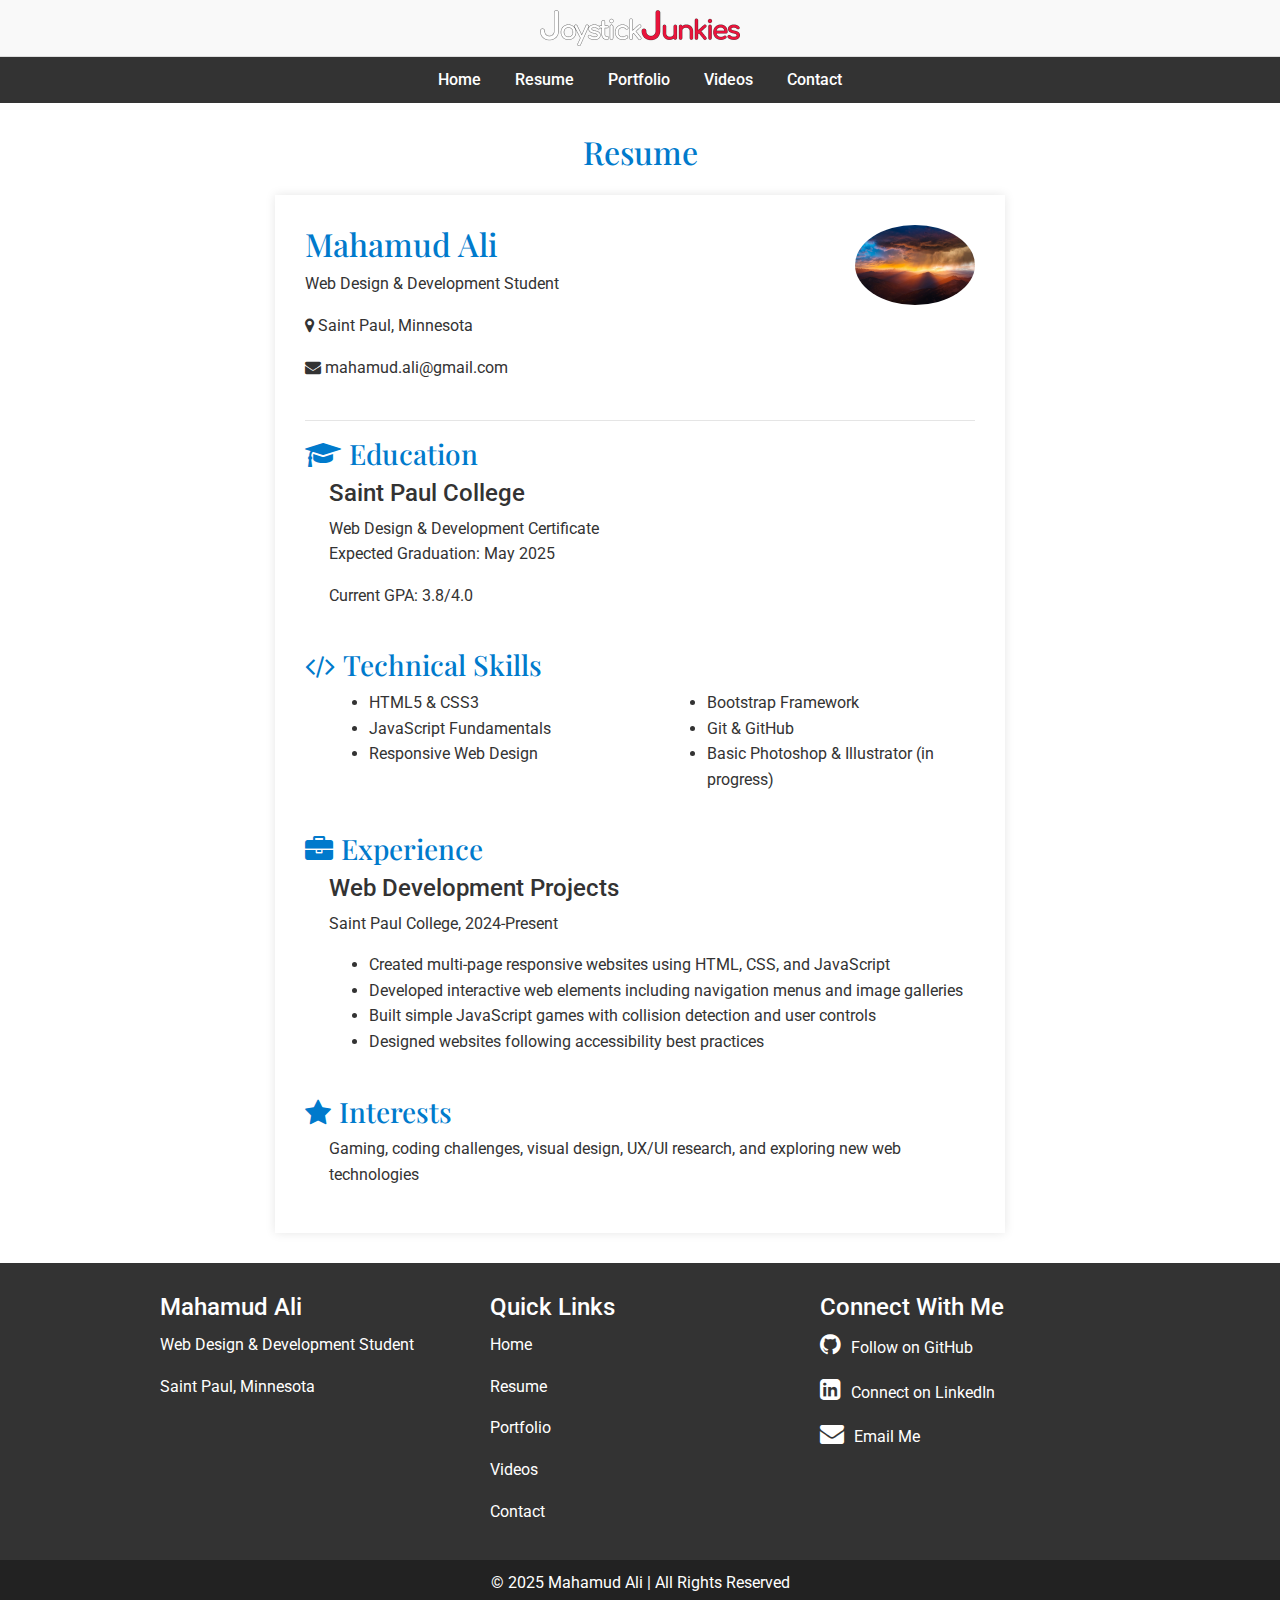
<file: resume.html>
<!DOCTYPE html>
<html lang="en">
<head>
    <meta charset="utf-8">
    <meta name="viewport" content="width=device-width, initial-scale=1.0">
    <meta name="description" content="This is the resume page of Mahamud Ali, a student of web design and development.">
    <title>Mahamud Ali Portfolio :: Resume</title>
    <link rel="icon" href="favicon.ico" type="image/x-icon">
    <!-- Bootstrap and Font Awesome CSS -->
    <link rel="stylesheet" href="https://cdnjs.cloudflare.com/ajax/libs/font-awesome/4.7.0/css/font-awesome.min.css">
    <link rel="stylesheet" href="https://cdn.jsdelivr.net/npm/bootstrap@4.6.1/dist/css/bootstrap.min.css">
    <link rel="stylesheet" href="style.css">
    <link href="https://fonts.googleapis.com/css2?family=Playfair+Display&family=Roboto&display=swap" rel="stylesheet">
</head>
<body>
    <header>
        <div class="container">
            <img src="images/logo.png" alt="Mahamud Ali Logo" height="80" width="200" class="img-fluid logo">
        </div>
    </header>
    
    <nav>
        <div class="container">
            <ul>
                <li><a href="index.html">Home</a></li>
                <li><a href="resume.html">Resume</a></li>
                <li><a href="portfolio.html">Portfolio</a></li>
                <li><a href="videos.html">Videos</a></li>
                <li><a href="contact.html">Contact</a></li>
            </ul>
        </div>
    </nav>

    <main>
        <div class="container">
            <div class="row">
                <div class="col-12">
                    <h2 class="text-center mb-4">Resume</h2>
                </div>
            </div>
            
            <div class="row">
                <div class="col-lg-8 mx-auto">
                    <div class="resume-container">
                        <div class="row mb-4">
                            <div class="col-md-8">
                                <h2>Mahamud Ali</h2>
                                <p>Web Design & Development Student</p>
                                <p><i class="fa fa-map-marker"></i> Saint Paul, Minnesota</p>
                                <p><i class="fa fa-envelope"></i> mahamud.ali@gmail.com</p>
                            </div>
                            <div class="col-md-4 text-md-right">
                                <img src="images/mountains.jpg" alt="Profile Photo" class="img-fluid rounded-circle" style="max-width: 120px;">
                            </div>
                        </div>
                        
                        <hr>
                        
                        <div class="row mb-4">
                            <div class="col-12">
                                <h3><i class="fa fa-graduation-cap mr-2"></i>Education</h3>
                                <div class="ml-4">
                                    <h4>Saint Paul College</h4>
                                    <p>Web Design & Development Certificate<br>Expected Graduation: May 2025</p>
                                    <p>Current GPA: 3.8/4.0</p>
                                </div>
                            </div>
                        </div>
                        
                        <div class="row mb-4">
                            <div class="col-12">
                                <h3><i class="fa fa-code mr-2"></i>Technical Skills</h3>
                                <div class="ml-4">
                                    <div class="row">
                                        <div class="col-md-6">
                                            <ul>
                                                <li>HTML5 & CSS3</li>
                                                <li>JavaScript Fundamentals</li>
                                                <li>Responsive Web Design</li>
                                            </ul>
                                        </div>
                                        <div class="col-md-6">
                                            <ul>
                                                <li>Bootstrap Framework</li>
                                                <li>Git & GitHub</li>
                                                <li>Basic Photoshop & Illustrator (in progress)</li>
                                            </ul>
                                        </div>
                                    </div>
                                </div>
                            </div>
                        </div>
                        
                        <div class="row mb-4">
                            <div class="col-12">
                                <h3><i class="fa fa-briefcase mr-2"></i>Experience</h3>
                                <div class="ml-4">
                                    <h4>Web Development Projects</h4>
                                    <p>Saint Paul College, 2024-Present</p>
                                    <ul>
                                        <li>Created multi-page responsive websites using HTML, CSS, and JavaScript</li>
                                        <li>Developed interactive web elements including navigation menus and image galleries</li>
                                        <li>Built simple JavaScript games with collision detection and user controls</li>
                                        <li>Designed websites following accessibility best practices</li>
                                    </ul>
                                </div>
                            </div>
                        </div>
                        
                        <div class="row">
                            <div class="col-12">
                                <h3><i class="fa fa-star mr-2"></i>Interests</h3>
                                <div class="ml-4">
                                    <p>Gaming, coding challenges, visual design, UX/UI research, and exploring new web technologies</p>
                                </div>
                            </div>
                        </div>
                    </div>
                </div>
            </div>
        </div>
    </main>

    <footer>
        <div class="footer1000">
            <div class="row">
                <div class="col-md-4">
                    <h4>Mahamud Ali</h4>
                    <p>Web Design & Development Student</p>
                    <p>Saint Paul, Minnesota</p>
                </div>
                <div class="col-md-4">
                    <h4>Quick Links</h4>
                    <p><a href="index.html">Home</a></p>
                    <p><a href="resume.html">Resume</a></p>
                    <p><a href="portfolio.html">Portfolio</a></p>
                    <p><a href="videos.html">Videos</a></p>
                    <p><a href="contact.html">Contact</a></p>
                </div>
                <div class="col-md-4">
                    <h4>Connect With Me</h4>
                    <p>
                        <a href="https://github.com/mahamu31/" target="_blank">
                            <i class="fa fa-github footer-icons" aria-hidden="true"></i>Follow on GitHub
                        </a>
                    </p>
                    <p>
                        <a href="https://linkedin.com/" target="_blank">
                            <i class="fa fa-linkedin-square footer-icons" aria-hidden="true"></i>Connect on LinkedIn
                        </a>
                    </p>
                    <p>
                        <a href="mailto:mahamud.ali@gmail.com">
                            <i class="fa fa-envelope footer-icons" aria-hidden="true"></i>Email Me
                        </a>
                    </p>
                </div>
            </div>
        </div>
        <div class="footer-bottom">
            <div class="container">
                <p>&copy; 2025 Mahamud Ali | All Rights Reserved</p>
            </div>
        </div>
    </footer>

    <!--jQuery, Popper, and Bootstrap Javascript files-->
    <script src="https://cdn.jsdelivr.net/npm/jquery@3.6.0/dist/jquery.slim.min.js"></script>
    <script src="https://cdn.jsdelivr.net/npm/popper.js@1.16.1/dist/umd/popper.min.js"></script>
    <script src="https://cdn.jsdelivr.net/npm/bootstrap@4.6.1/dist/js/bootstrap.bundle.min.js"></script>
</body>
</html>
</file>
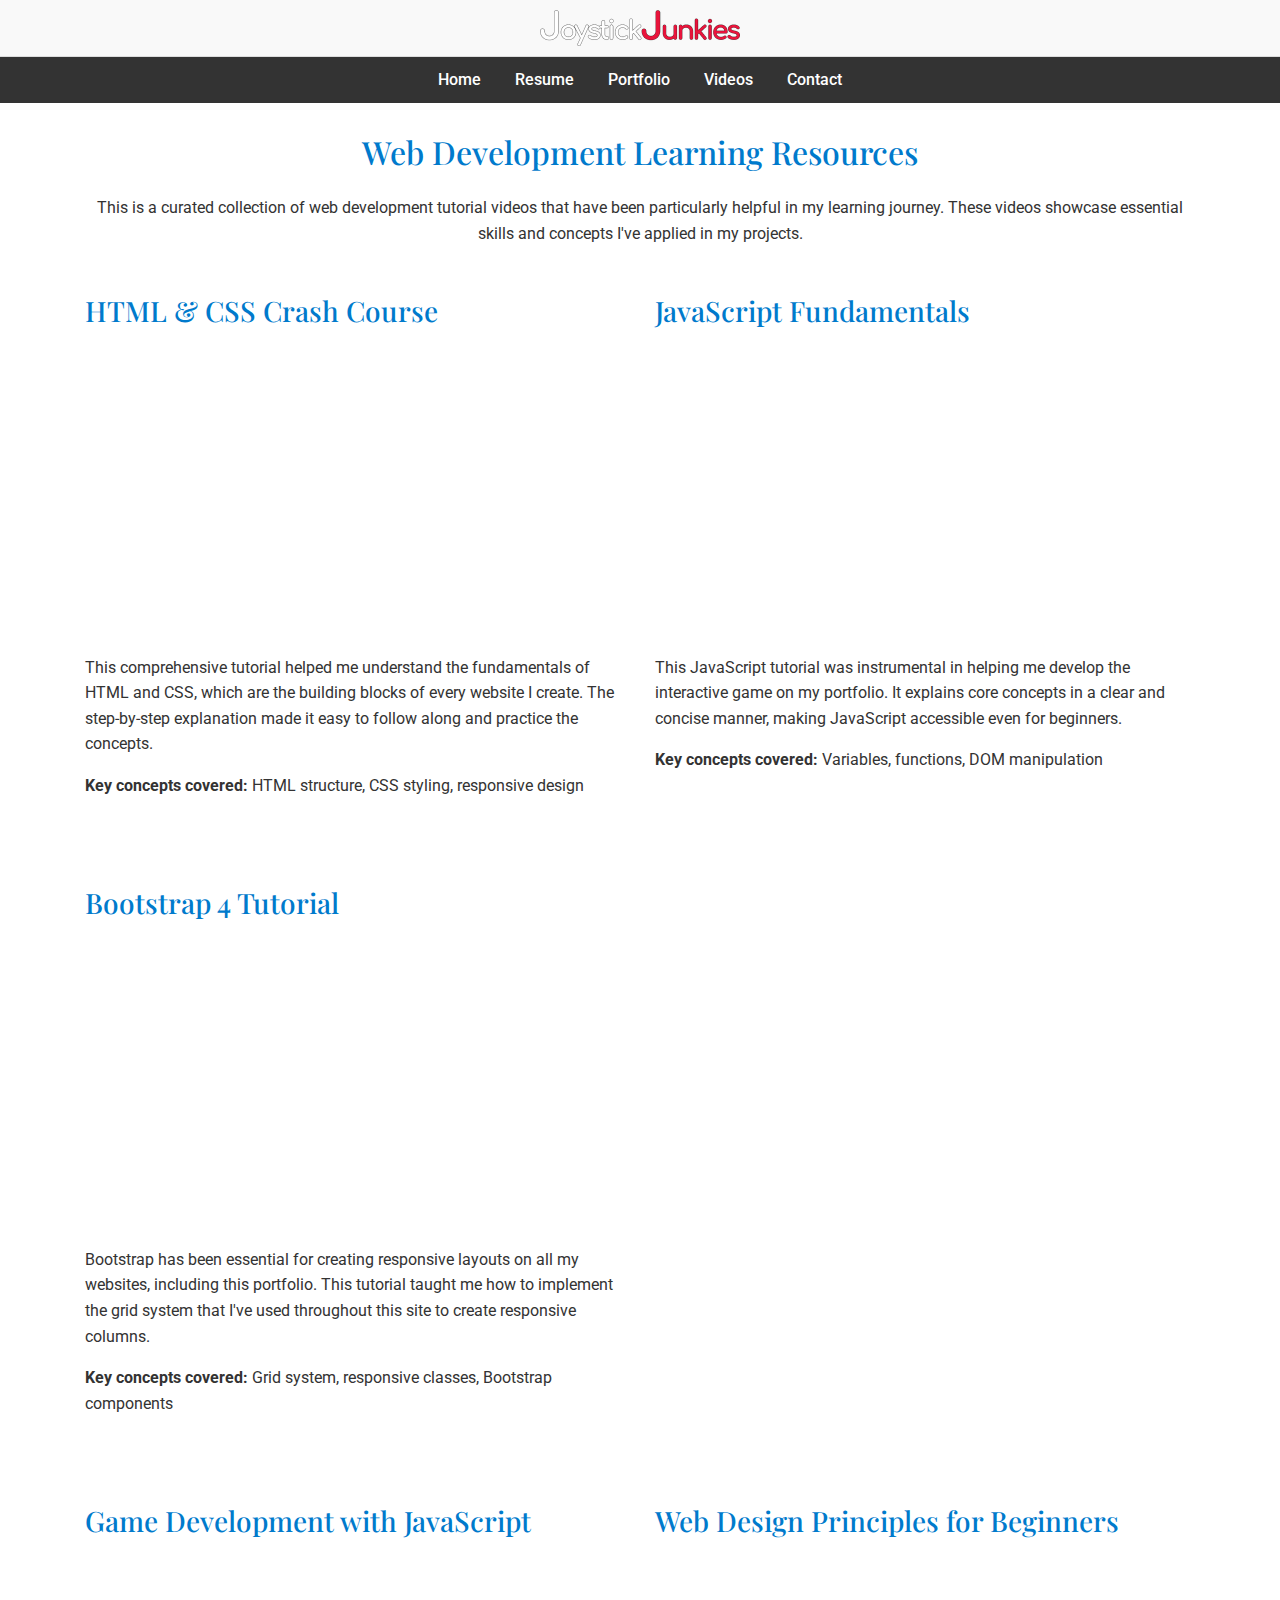
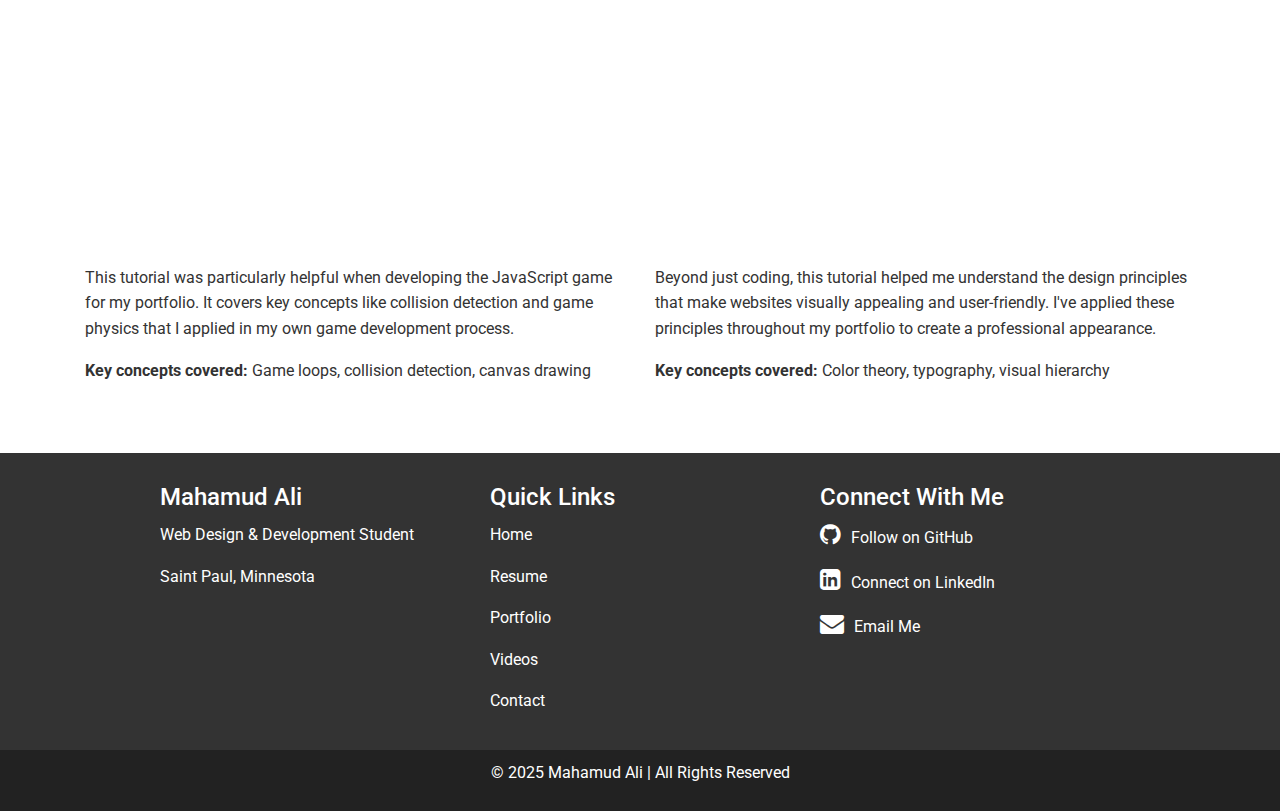
<file: videos.html>
<!DOCTYPE html>
<html lang="en">
<head>
    <meta charset="utf-8">
    <meta name="viewport" content="width=device-width, initial-scale=1.0">
    <meta name="description" content="A curated collection of web development tutorial videos selected by Mahamud Ali to showcase valuable learning resources.">
    <title>Mahamud Ali Portfolio :: Videos</title>
    <link rel="icon" href="favicon.ico" type="image/x-icon">
    <!-- Bootstrap and Font Awesome CSS -->
    <link rel="stylesheet" href="https://cdnjs.cloudflare.com/ajax/libs/font-awesome/4.7.0/css/font-awesome.min.css">
    <link rel="stylesheet" href="https://cdn.jsdelivr.net/npm/bootstrap@4.6.1/dist/css/bootstrap.min.css">
    <link rel="stylesheet" href="style.css">
    <link href="https://fonts.googleapis.com/css2?family=Playfair+Display&family=Roboto&display=swap" rel="stylesheet">
    <style>
        /* Responsive Video Container Styles */
        .video-container {
            overflow: hidden;
            position: relative;
            width: 100%;
        }
        
        .video-container::after {
            padding-top: 56.25%; /* 16:9 Aspect Ratio */
            display: block;
            content: '';
        }
        
        .video-container iframe {
            position: absolute;
            top: 0;
            left: 0;
            width: 100%;
            height: 100%;
        }
        
        .video-card {
            margin-bottom: 40px;
        }
        
        .video-description {
            margin-top: 15px;
        }
    </style>
</head>
<body>
    <header>
        <div class="container">
            <img src="images/logo.png" alt="Mahamud Ali Logo" height="80" width="200" class="img-fluid logo">
        </div>
    </header>
    
    <nav>
        <div class="container">
            <ul>
                <li><a href="index.html">Home</a></li>
                <li><a href="resume.html">Resume</a></li>
                <li><a href="portfolio.html">Portfolio</a></li>
                <li><a href="videos.html">Videos</a></li>
                <li><a href="contact.html">Contact</a></li>
            </ul>
        </div>
    </nav>

    <main>
        <div class="container">
            <div class="row">
                <div class="col-12">
                    <h2 class="text-center mb-4">Web Development Learning Resources</h2>
                    <p class="text-center mb-5">This is a curated collection of web development tutorial videos that have been particularly helpful in my learning journey. These videos showcase essential skills and concepts I've applied in my projects.</p>
                </div>
            </div>
            
            <!-- First row of videos -->
            <div class="row mb-5">
                <div class="col-md-6">
                    <div class="video-card">
                        <h3>HTML & CSS Crash Course</h3>
                        <div class="video-container">
                            <iframe src="https://www.youtube.com/embed/hu-q2zYwEYs" frameborder="0" allow="accelerometer; autoplay; encrypted-media; gyroscope; picture-in-picture" allowfullscreen></iframe>
                        </div>
                        <div class="video-description">
                            <p>This comprehensive tutorial helped me understand the fundamentals of HTML and CSS, which are the building blocks of every website I create. The step-by-step explanation made it easy to follow along and practice the concepts.</p>
                            <p><strong>Key concepts covered:</strong> HTML structure, CSS styling, responsive design</p>
                        </div>
                    </div>
                </div>
                
                <div class="col-md-6">
                    <div class="video-card">
                        <h3>JavaScript Fundamentals</h3>
                        <div class="video-container">
                            <iframe src="https://www.youtube.com/embed/W6NZfCO5SIk" frameborder="0" allow="accelerometer; autoplay; encrypted-media; gyroscope; picture-in-picture" allowfullscreen></iframe>
                        </div>
                        <div class="video-description">
                            <p>This JavaScript tutorial was instrumental in helping me develop the interactive game on my portfolio. It explains core concepts in a clear and concise manner, making JavaScript accessible even for beginners.</p>
                            <p><strong>Key concepts covered:</strong> Variables, functions, DOM manipulation</p>
                        </div>
                    </div>
                </div>
            </div>
            
            <!-- Second row of videos -->
            <div class="row mb-5">
                <div class="col-md-6">
                    <div class="video-card">
                        <h3>Bootstrap 4 Tutorial</h3>
                        <div class="video-container">
                            <iframe src="https://www.youtube.com/embed/hnCmSXCZEpU" frameborder="0" allow="accelerometer; autoplay; encrypted-media; gyroscope; picture-in-picture" allowfullscreen></iframe>
                        </div>
                        <div class="video-description">
                            <p>Bootstrap has been essential for creating responsive layouts on all my websites, including this portfolio. This tutorial taught me how to implement the grid system that I've used throughout this site to create responsive columns.</p>
                            <p><strong>Key concepts covered:</strong> Grid system, responsive classes, Bootstrap components</p>
                        </div>
                    </div>
                </div>
                
                <!-- <div class="col-md-6">
                    <div class="video-card">
                        <h3>Creating a Responsive Navigation Menu</h3>
                        <div class="video-container">
                            <iframe src="https://www.youtube.com/embed/gXkqy0b4M5g" frameborder="0" allow="accelerometer; autoplay; encrypted-media; gyroscope; picture-in-picture" allowfullscreen></iframe>
                        </div>
                        <div class="video-description">
                            <p>Navigation is a critical component of any website. This tutorial helped me understand how to create a navigation system that works well on both desktop and mobile devices, which I've implemented on this portfolio.</p>
                            <p><strong>Key concepts covered:</strong> Mobile-first design, hamburger menu, CSS transitions</p>
                        </div>
                    </div>
                </div> -->
            </div>
            
            <!-- Third row of videos -->
            <div class="row">
                <div class="col-md-6">
                    <div class="video-card">
                        <h3>Game Development with JavaScript</h3>
                        <div class="video-container">
                            <iframe src="https://www.youtube.com/embed/4q2vvZn5aoo" frameborder="0" allow="accelerometer; autoplay; encrypted-media; gyroscope; picture-in-picture" allowfullscreen></iframe>
                        </div>
                        <div class="video-description">
                            <p>This tutorial was particularly helpful when developing the JavaScript game for my portfolio. It covers key concepts like collision detection and game physics that I applied in my own game development process.</p>
                            <p><strong>Key concepts covered:</strong> Game loops, collision detection, canvas drawing</p>
                        </div>
                    </div>
                </div>
                
                <div class="col-md-6">
                    <div class="video-card">
                        <h3>Web Design Principles for Beginners</h3>
                        <div class="video-container">
                            <iframe src="https://www.youtube.com/embed/jx5jmI0UlXU" frameborder="0" allow="accelerometer; autoplay; encrypted-media; gyroscope; picture-in-picture" allowfullscreen></iframe>
                        </div>
                        <div class="video-description">
                            <p>Beyond just coding, this tutorial helped me understand the design principles that make websites visually appealing and user-friendly. I've applied these principles throughout my portfolio to create a professional appearance.</p>
                            <p><strong>Key concepts covered:</strong> Color theory, typography, visual hierarchy</p>
                        </div>
                    </div>
                </div>
            </div>
        </div>
    </main>

    <footer>
        <div class="footer1000">
            <div class="row">
                <div class="col-md-4">
                    <h4>Mahamud Ali</h4>
                    <p>Web Design & Development Student</p>
                    <p>Saint Paul, Minnesota</p>
                </div>
                <div class="col-md-4">
                    <h4>Quick Links</h4>
                    <p><a href="index.html">Home</a></p>
                    <p><a href="resume.html">Resume</a></p>
                    <p><a href="portfolio.html">Portfolio</a></p>
                    <p><a href="videos.html">Videos</a></p>
                    <p><a href="contact.html">Contact</a></p>
                </div>
                <div class="col-md-4">
                    <h4>Connect With Me</h4>
                    <p>
                        <a href="https://github.com/mahamu31/" target="_blank">
                            <i class="fa fa-github footer-icons" aria-hidden="true"></i>Follow on GitHub
                        </a>
                    </p>
                    <p>
                        <a href="https://linkedin.com/" target="_blank">
                            <i class="fa fa-linkedin-square footer-icons" aria-hidden="true"></i>Connect on LinkedIn
                        </a>
                    </p>
                    <p>
                        <a href="mailto:mahamud.ali@example.com">
                            <i class="fa fa-envelope footer-icons" aria-hidden="true"></i>Email Me
                        </a>
                    </p>
                </div>
            </div>
        </div>
        <div class="footer-bottom">
            <div class="container">
                <p>&copy; 2025 Mahamud Ali | All Rights Reserved</p>
            </div>
        </div>
    </footer>

    <!--jQuery, Popper, and Bootstrap Javascript files-->
    <script src="https://cdn.jsdelivr.net/npm/jquery@3.6.0/dist/jquery.slim.min.js"></script>
    <script src="https://cdn.jsdelivr.net/npm/popper.js@1.16.1/dist/umd/popper.min.js"></script>
    <script src="https://cdn.jsdelivr.net/npm/bootstrap@4.6.1/dist/js/bootstrap.bundle.min.js"></script>
</body>
</html>
</file>
<file: style.css>
/* Main Styles for Final Project Website */
body {
    font-family: 'Roboto', sans-serif;
    margin: 0;
    padding: 0;
    line-height: 1.6;
    color: #333;
}

/* Header, Navigation and Logo Styles */
header {
    background-color: #f9f9f9;
    padding: 10px 0;
    border-bottom: 1px solid #ddd;
}

.logo {
    max-width: 200px;
    margin: 0 auto;
    display: block;
}

nav {
    background-color: #333;
    padding: 10px 0;
}

nav ul {
    list-style-type: none;
    margin: 0;
    padding: 0;
    text-align: center;
}

nav li {
    display: inline;
    margin: 0 15px;
}

nav a {
    color: white;
    text-decoration: none;
    font-weight: 500;
    transition: color 0.3s;
}

nav a:hover {
    color: #007ACC;
}

/* Hero Section */
.hero-section {
    background-image: url('images/mountains.jpg');
    background-size: cover;
    background-position: center;
    color: white;
    text-align: center;
    padding: 100px 0;
    position: relative;
}

.hero-section::after {
    content: '';
    position: absolute;
    top: 0;
    left: 0;
    width: 100%;
    height: 100%;
    background-color: rgba(0, 0, 0, 0.5);
    z-index: 1;
}

.hero-content {
    position: relative;
    z-index: 2;
}

.hero-content h2 {
    font-size: 2.5rem;
    margin-bottom: 20px;
}

/* Main Content */
main {
    padding: 30px 0;
}

h2, h3 {
    font-family: 'Playfair Display', serif;
    color: #007ACC;
}

/* Footer Styles */
footer {
    background-color: #333;
    color: white;
    padding: 0;
    clear: both;
}

.footer1000 {
    max-width: 1000px;
    margin: 0 auto;
    padding: 20px;
}

.footer-icons {
    font-size: 1.5rem;
    margin-right: 10px;
    color: #fff;
}

.footer-bottom {
    background-color: #222;
    padding: 10px 0;
    text-align: center;
}

footer a {
    color: white;
    text-decoration: none;
}

footer a:hover {
    color: #007ACC;
}

footer h4 {
    margin: 10px 0;
}

/* Resume Page Styling */
.resume-container {
    background-color: white;
    max-width: 800px;
    margin: 0 auto;
    padding: 30px;
    box-shadow: 0 0 10px rgba(0,0,0,0.1);
}

/* Portfolio Page Styling */
.portfolio-item {
    margin-bottom: 30px;
}

.portfolio-item img {
    width: 100%;
    height: auto;
    margin-bottom: 15px;
    transition: transform 0.3s;
}

.portfolio-item img:hover {
    transform: scale(1.05);
}

/* Contact Page Styling */
.contact-section {
    background-color: #f9f9f9;
    padding: 20px;
    border-radius: 5px;
}

.contact-info i {
    margin-right: 10px;
    color: #007ACC;
}

iframe.contact-form {
    width: 100%;
    height: 600px;
    border: none;
}

/* JavaScript Game Styles */
canvas {
    border: 1px solid #d3d3d3;
    background-image: url('images/mountains.jpg');
    background-size: cover;
    display: block;
    margin: 20px auto;
}

.game-controls {
    text-align: center;
    margin: 10px;
}

.myButton {
    background-color: #007ACC;
    color: white;
    border: none;
    padding: 10px 20px;
    font-size: 1rem;
    cursor: pointer;
    margin: 5px;
}

.myButton:hover {
    background-color: #005A99;
}

/* Mobile Responsive Game Controls */
.mobile {
    display: none;
}

@media only screen and (max-width: 768px) {
    .desktop {
        display: none;
    }
    
    .mobile {
        display: block;
        touch-action: manipulation;
    }
    
    .hero-section {
        padding: 50px 0;
    }
    
    .hero-content h2 {
        font-size: 2rem;
    }
}
</file>
<file: animals/style.css>
/* Import Google Font */
@import url('https://fonts.googleapis.com/css2?family=Montserrat:wght@100..900&display=swap');

/* General Styles */
body {
    font-family: "Source Sans Pro", sans-serif;
    margin: 0;
}

/* Website Links except the nav */
a:link{
    color: sandybrown;
}
a:visited {
    color: lightsteelblue;
}
a:hover {
    color: blue;
}
a:active {
    color: black;
}

/* Header */
header {
    text-align: center;
}

/* Navigation */
nav {
    background-color: black; 
    border-top: 3px solid black;
    border-bottom: 3px solid black;
    padding: 5px;
    text-align: center;
}

nav ul {
   list-style-type: none;
   text-align: center;
   margin: 8px 0;
   padding: 0;
}

nav li {
    display: inline;
    padding: 5px;
}

nav a {
    text-decoration: none;
}
nav a:link{
    color: white;
}
nav a:visited {
    color: white;
}
nav a:hover {
    color: gray;
}
nav a:active {
    color: lightgray;
}

/* Main Content */
main {
    max-width: 1200px;
    margin: 20px auto;
    padding: 10px;
}
<body>
 /* Hero section wrapper (optional, if you’re using a <section> or <div>) */
#hero {
  max-width: 1200px;     
  margin: 0 auto;        
  overflow: hidden;       
  padding: 1rem;
}        

/* The image itself */
#hero img {
  display: block;                  
  width: 100%;                        
  border: 5px solid #fff;             
  border-radius: 12px;                
  box-shadow: 0 8px 16px rgba(0,0,0,0.25);  
  transition: transform 0.3s ease;    
}

/* Optional hover effect */
#hero img:hover {
  transform: scale(1.02);            
}

/* Footer */
footer {
    border-top: purple 3px solid;
    text-align: center;
}
.fa{
    font-size: 8em;
    color: #5751b0;
}
/* CSS without a media query--applies to all size unless overridden*/
h1{
    font-size: 4em;
}

/* Responsive Design - Tablets */

/* Hero Image Styling */
.hero-image {
    border: 5px solid #551461;
    border-radius: 10px;
    box-shadow: 2px 2px 2px #888888;
}

/* Gallery Styling */
#gallery {
    text-align: center;
    margin-top: 20px;
}
#gallery .thumbnails img {
    width: 150px;
    margin: 5px;
    cursor: pointer;
    transition: transform 0.2s;
}
#gallery .thumbnails img:hover {
    transform: scale(1.1);
}
@media only screen and (max-width: 1024px) {
    h1 {
        font-size: 2em;
    }
}

/* Responsive Design - Smartphones */
@media only screen and (max-width: 768px) {
    h1 {
        font-size: 1.5em;
    }
}
</file>
<file: puppies/style.css>
/* Import Google Font */
@import url('https://fonts.googleapis.com/css2?family=Montserrat:wght@100..900&display=swap');

/* General Styles */
body {
    font-family: "Source Sans Pro", sans-serif;
    margin: 0;
    padding: 0;
}

/* Website Links except the nav */
a:link{
    color: #000000;
}
a:visited {
    color: #ff6600;
}
a:hover {
    color: blue;
}
a:active {
    color: black;
}

/* Header */
header {
    background-color: #FF00FF;
    color: white;
    padding: 20px;
    text-align: center;
}

/* Navigation */
nav {
    background-color: #FF00FF; 
    border-top: 3px solid black;
    border-bottom: 3px solid black;
    padding: 5px;
    text-align: center;
}

nav ul {
   list-style-type: none;
   text-align: center;
   margin: 8px 0;
   padding: 0;
}

nav li {
    display: inline;
    padding: 0 5px;
}

nav a {
    text-decoration: none;
}
nav a:link{
    color: white;
}
nav a:visited {
    color: white;
}
nav a:hover {
    color: gray;
}
nav a:active {
    color: lightgray;
}

/* Main Content */
main {
    max-width: 1200px;
    margin: 20px auto;
    padding: 10px;
}

/* Footer */
footer {
    border-top: purple 3px solid;
    text-align: center;
    color: white;
    padding: 20px;
    margin-top: 30px;
}
.fa{
    font-size: 8em;
    color: yellow;
}

.home-hero{
    background-image:url(images/header.jpg);
    height:475px;
    background-size:cover;
    background-position: center;
    color:#042837;
    padding: 10px 10px 10px 30px;
}
blockquote{
    background-color: #FF00FF;
    boder-left: 18px solid gray;
    padding: 30px ;

}
img{
    display: block;
    margin:0 auto;
}
footer .fa {
  color: #00aced;
  margin-bottom: 10px;
}

footer p {
  margin: 0;
}

/* CSS without a media query--applies to all size unless overridden*/
h1{
    font-size: 4em;
}

/* Responsive Design - Tablets */
@media only screen and (max-width: 1024px) {
    h1 {
        font-size: 2em;
    }
}

/* Responsive Design - Smartphones */
@media only screen and (max-width: 768px) {
    h1 {
        font-size: 1.5em;
    }
}
</file>
